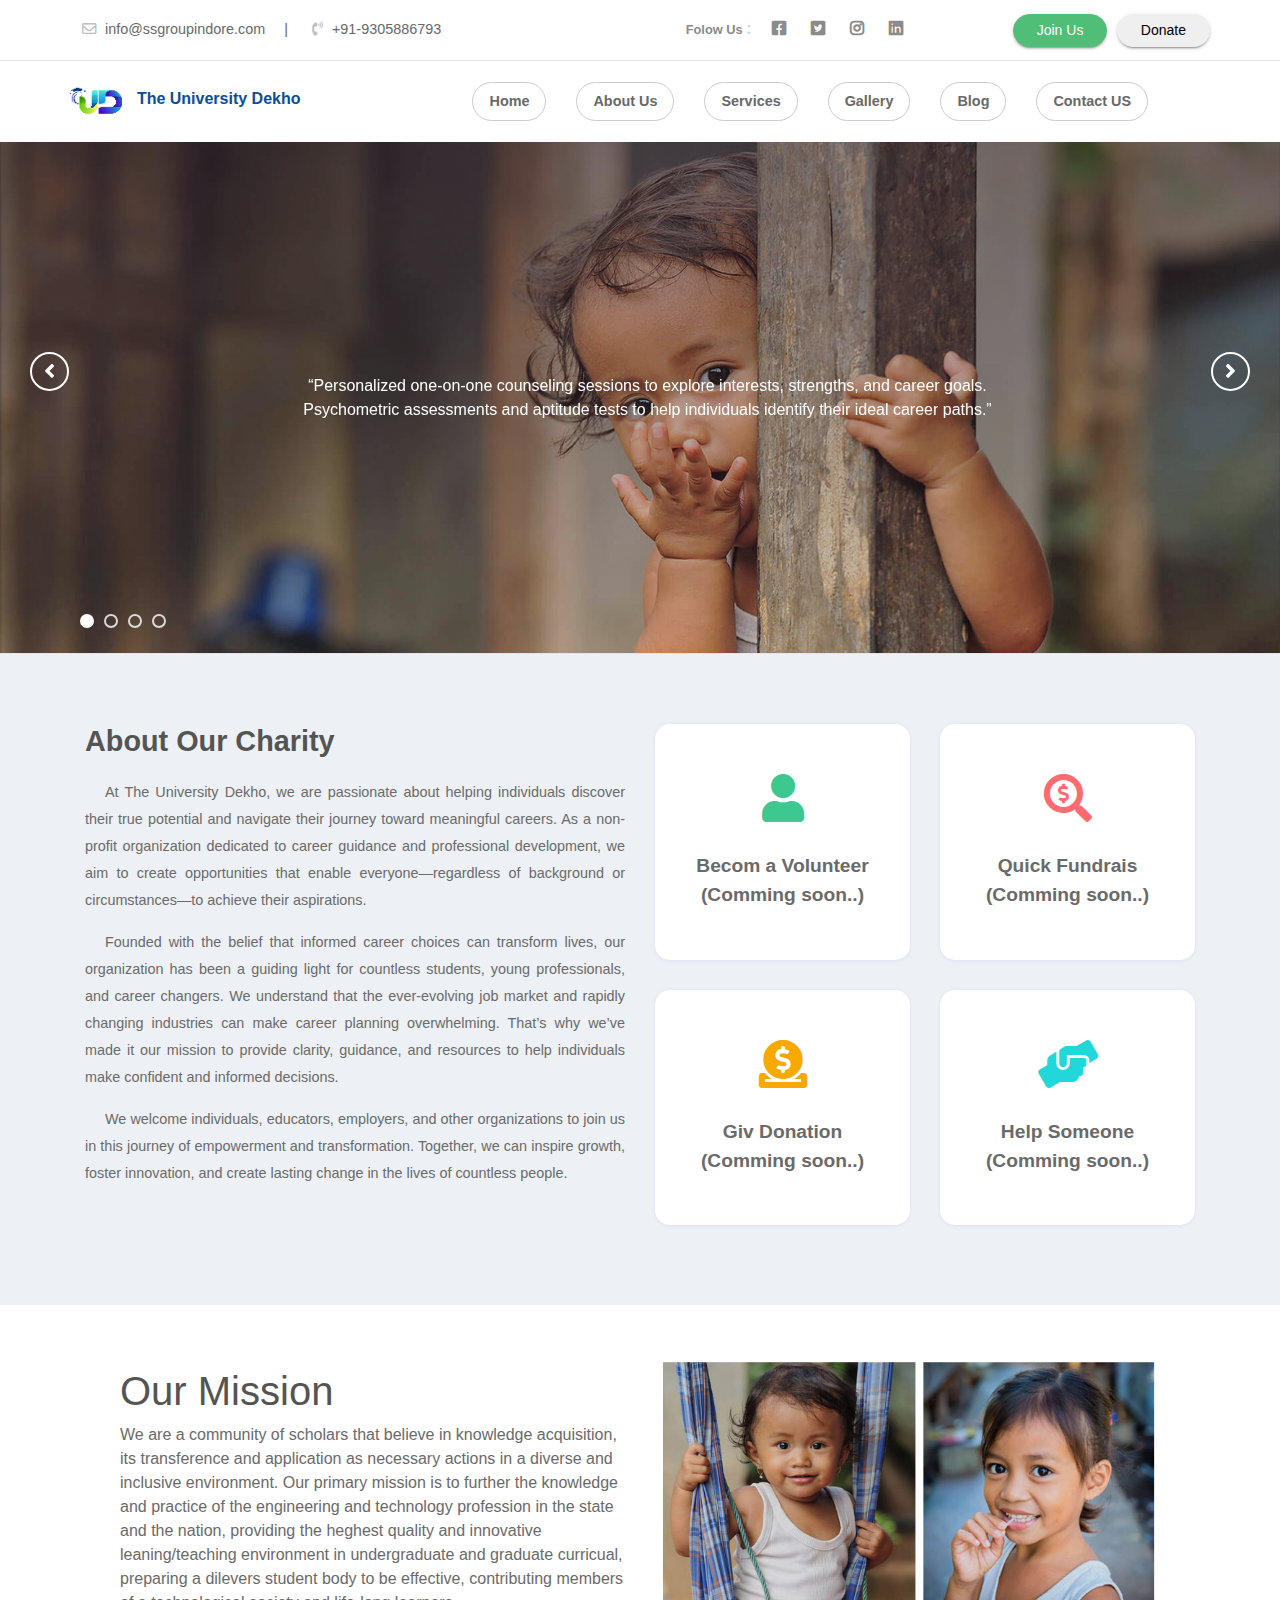
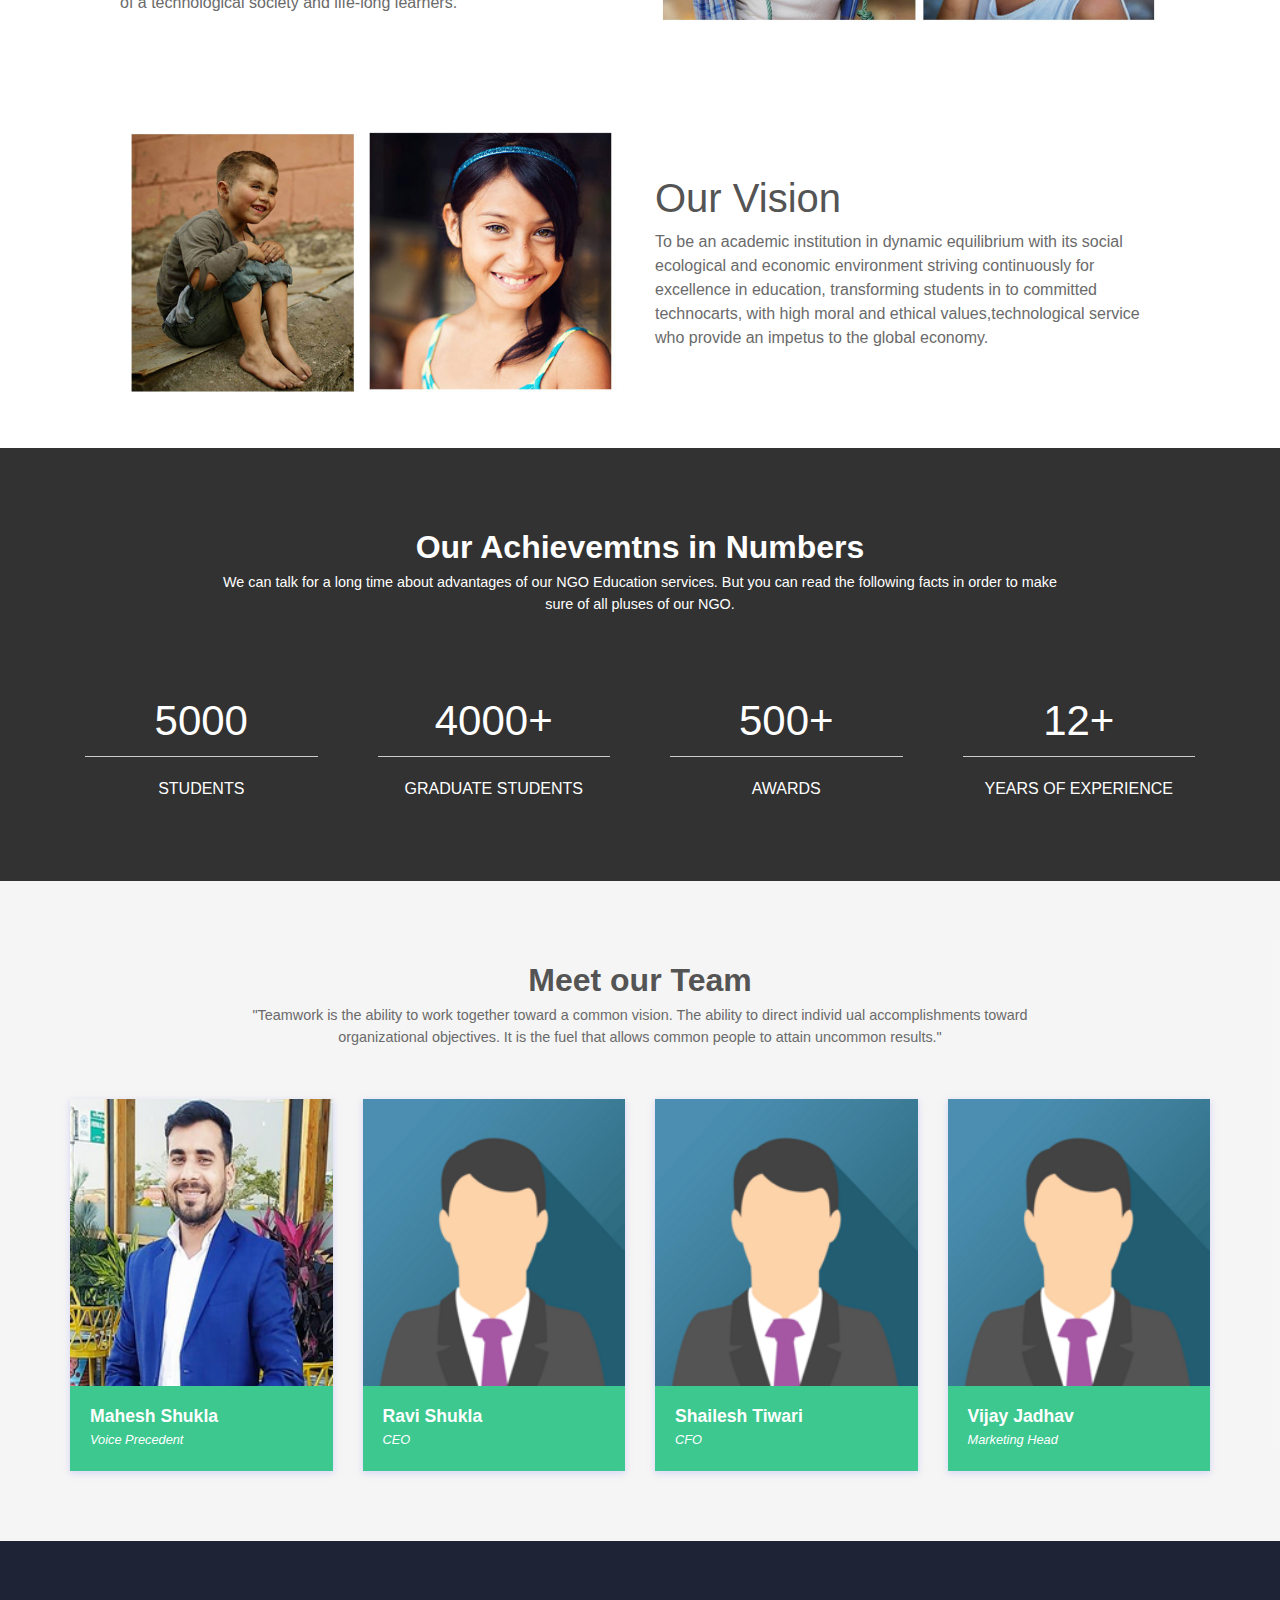
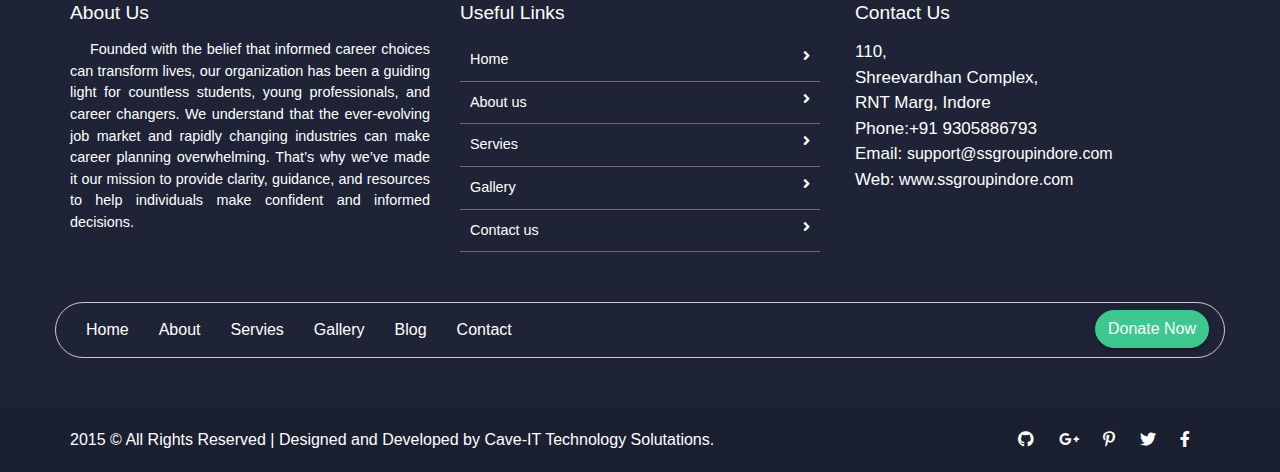
<file: index.html>
<!doctype html>
<html lang="en">

<head>
    <meta charset="utf-8">
    <meta name="viewport" content="width=device-width, initial-scale=1, shrink-to-fit=no">
    <title>Free NGO Resonsive Website Tempalte | Smarteyeapps.com</title>
    <link rel="shortcut icon" href="assets/images/TUD1.png" type="image/x-icon">
   <link href="https://fonts.googleapis.com/css2?family=Ubuntu:wght@400;500&display=swap" rel="stylesheet">
    <link rel="shortcut icon" href="assets/images/TUD1.png">
    <link rel="stylesheet" href="assets/css/bootstrap.min.css">
    <link rel="stylesheet" href="assets/css/all.min.css">
    <link rel="stylesheet" href="assets/css/animate.css">
    <link rel="stylesheet" href="assets/plugins/slider/css/owl.carousel.min.css">
    <link rel="stylesheet" href="assets/plugins/slider/css/owl.theme.default.css">
    <link rel="stylesheet" type="text/css" href="assets/css/style.css" />
</head>

<body>

<header class="continer-fluid ">
    <div  class="header-top">
        <div class="container">
            <div class="row col-det">
                <div class="col-lg-6 d-none d-lg-block">
                    <ul class="ulleft">
                        <li>
                            <i class="far fa-envelope"></i>
                            info@ssgroupindore.com
                            <span>|</span></li>
                        <li>
                            <i class="fas fa-phone-volume"></i>
                            +91-9305886793</li>
                    </ul>
                </div>
                <div class="col-lg-3 col-md-6 folouws">
                  
                    <ul class="ulright">
                       <li> <small>Folow Us </small>:</li>
                        <li>
                            <i class="fab fa-facebook-square"></i>
                        </li>
                        <li>
                            <i class="fab fa-twitter-square"></i>
                        </li>
                        <li>
                            <i class="fab fa-instagram"></i>
                        </li>
                        <li>
                            <i class="fab fa-linkedin"></i>
                        </li>
                    </ul>
                </div>
                <div class="col-lg-3 d-none d-md-block col-md-6 btn-bhed">
                    <button class="btn btn-sm btn-success">Join Us</button>
                    <button class="btn btn-sm btn-default">Donate</button>
                </div>
            </div>
        </div>
    </div>
    <div id="menu-jk" class="header-bottom">
        <div class="container">
            <div class="row nav-row">
                <div class="col-lg-3 col-md-12 logo">
                    <a href="index.html">
                        <img src="assets/images/TUD1.png" alt="">
                        <a data-toggle="collapse" data-target="#menu" href="#menu"><i class="fas d-block d-lg-none  small-menu fa-bars"></i></a>
                    </a>

                </div>
                <div style="padding-top: 20px;color: red;">
                    <a href="index.html">
                    <span style="color: #094e99;font-weight: bold;">The University Dekho</span>
                </a>
                </div>
                <div id="menu" class="col-lg-9 col-md-12 d-none d-lg-block nav-col">

                            <ul class="navbad">
                                <li class="nav-item active">
                                    <a class="nav-link" href="index.html">Home
                                    </a>
                                </li>
                                <li class="nav-item">
                                    <a class="nav-link" href="about_us.html">About Us</a>
                                </li>
                                <li class="nav-item">
                                    <a class="nav-link" href="services.html">Services</a>
                                </li>

                                <li class="nav-item">
                                    <a class="nav-link" href="gallery.html">Gallery</a>
                                </li>

                                <li class="nav-item">
                                    <a class="nav-link" href="blog.html">Blog</a>
                                </li>
                                <li class="nav-item">
                                    <a class="nav-link" href="contact_us.html">Contact US</a>
                                </li>




                            </ul>


                </div>
            </div>
        </div>
    </div> 
</header>
  
                 
  <!-- ******************** Slider Starts Here ******************* -->
    <div class="slider">
        <!-- Set up your HTML -->
        <div class="owl-carousel ">
            <div class="slider-img">
                <div class="item">
                    <div class="slider-img"><img src="assets/images/slider/slider-3.jpg" alt=""></div>
                    <div class="container">
                        <div class="row">
                            <div class="col-lg-offset-2 col-lg-8 col-md-offset-2 col-md-8 col-sm-12 col-xs-12">
                                <div class="animated bounceInDown slider-captions">
                                    <!-- <h1 class="slider-title">Start learning for SUCCESSFULL FUTURE</h1> -->
                                    <p class="slider-text hidden-xs">“Personalized one-on-one counseling sessions to explore interests, strengths, and career goals. Psychometric assessments and aptitude tests to help individuals identify their ideal career paths.”</p>
                                    
                                </div>
                            </div>
                        </div>
                    </div>
                </div>
            </div>
            <div class="item">
                <div class="slider-img"><img src="assets/images/slider/slider-4.jpg" alt=""></div>
                <div class="container">
                    <div class="row">
                        <div class="col-lg-offset-2 col-lg-8 col-md-offset-2 col-md-8 col-sm-12 col-xs-12">
                            <!-- <div class="slider-captions ">
                                <h1 class="slider-title">It's time for better help.</h1>
                                <p class="slider-text hidden-xs">Lorem Ipsum is simply dummy text of the printing and typesetting industry. Lorem Ipsum has been the industry's</p>
                                
                            </div> -->
                        </div>
                    </div>
                </div>
            </div>
            <div class="item">
                <div class="slider-img"><img src="assets/images/slider/slider-1.jpg" alt=""></div>
                <div class="container">
                    <div class="row">
                        <div class="col-lg-offset-2 col-lg-8 col-md-offset-2 col-md-8 col-sm-12 col-xs-12">
                            <div class="slider-captions ">
                                <!-- <h1 class="slider-title">It's time for better help.</h1> -->
                                <p class="slider-text hidden-xs">“Skill-building sessions covering critical areas such as resume writing, interview preparation, time management, and leadership skills. Interactive seminars with industry experts to provide insights into various professions and emerging fields.”</p>
                                
                            </div>
                        </div>
                    </div>
                </div>
            </div>
            <div class="item">
                <div class="slider-img"><img src="assets/images/slider/slider-2.jpg" alt=""></div>
                <div class="container">
                    <div class="row">
                        <div class="col-lg-offset-2 col-lg-8 col-md-offset-2 col-md-8 col-sm-12 col-xs-12">
                            <div class="slider-captions ">
                                <!-- <h1 class="slider-title">The more that you read</h1> -->
                                <p class="slider-text hidden-xs">“Connecting participants with experienced professionals who provide guidance, support, and networking opportunities. Dedicated mentoring for women, minorities, and underserved communities to help overcome unique challenges.”</p>
								<p class="slider-text hidden-xs">“Special initiatives for underprivileged youth, rural communities, and marginalized groups to ensure equitable access to career guidance.”</p>
                               
                            </div>
                        </div>
                    </div>
                </div>
            </div>

        </div>
    </div>                 
                  
 <!--  ************************* About Us Starts Here ************************** -->    
       
<div class="about-us container-fluid">
    <div class="container">

        <div class="row natur-row no-margin w-100">
            <div class="text-part col-md-6">
                 <h2>About Our Charity</h2>
                <p>At The University Dekho, we are passionate about helping individuals discover their true potential and navigate their journey toward meaningful careers. As a non-profit organization dedicated to career guidance and professional development, we aim to create opportunities that enable everyone—regardless of background or circumstances—to achieve their aspirations.</p>
                <p>Founded with the belief that informed career choices can transform lives, our organization has been a guiding light for countless students, young professionals, and career changers. We understand that the ever-evolving job market and rapidly changing industries can make career planning overwhelming. That’s why we’ve made it our mission to provide clarity, guidance, and resources to help individuals make confident and informed decisions.</p>

                <p>We welcome individuals, educators, employers, and other organizations to join us in this journey of empowerment and transformation. Together, we can inspire growth, foster innovation, and create lasting change in the lives of countless people.</p>
            </div>
            <div class="image-part col-md-6">
                <div class="about-quick-box row">
                    <div class="col-md-6">
                        <div class="about-qcard">
                           <i class="fas fa-user"></i>
                            <p>Becom a Volunteer</p>
                            <p>(Comming soon..)</p>
                        </div>
                        
                    </div>
                     <div class="col-md-6">
                        <div class="about-qcard ">
                           <i class="fas fa-search-dollar red"></i>
                            <p>Quick Fundrais</p>
                            <p>(Comming soon..)</p>
                        </div>
                    </div>
                     <div class="col-md-6">
                        <div class="about-qcard ">
                           <i class="fas fa-donate yell"></i>
                            <p>Giv Donation</p>
                            <p>(Comming soon..)</p>
                        </div>
                    </div>
                     <div class="col-md-6">
                        <div class="about-qcard ">
                           <i class="fas fa-hands-helping blu"></i>
                            <p>Help Someone</p>
                            <p>(Comming soon..)</p>
                        </div>
                    </div>
                </div>
            </div>
        </div>
    </div>
</div>     
   
   
    
 <!-- ################# Mission Vision Start Here #######################--->
  
  <section class="container-fluid mission-vision">
      <div class="container">
          <div class="row mission">
              <div class="col-md-6 mv-det">
                  <h1>Our Mission</h1>
                  <p>We are a community of scholars that believe in knowledge acquisition, its transference and application as necessary actions in a diverse and inclusive
                    environment. Our primary mission is to further the knowledge and practice of the engineering and technology profession in 
                    the state and the nation, providing the heghest quality and innovative leaning/teaching environment in undergraduate 
                    and graduate curricual, preparing a dilevers student body to be effective, contributing members of a technological society and life-long learners.
                    </p>
              </div>
              <div class="col-md-6 mv-img">
                  <img src="assets/images/misin.jpg" alt="">
              </div>
          </div>
          <div class="row vision">
              <div class="col-md-6 mv-img">
                   <img src="assets/images/vision.jpg" alt="">
              </div>
              <div class="col-md-6 mv-det">
                   <h1>Our Vision</h1>
                   <p>To be an academic institution in dynamic equilibrium with its social ecological and
                    economic environment striving continuously for excellence in education, transforming
                    students in to committed technocarts, with high moral and ethical values,technological service who provide an impetus to 
                    the global economy.
                </p>
              </div>
          </div>
      </div>
  </section>   
   

    
     <!-- ################# Events Start Here#######################--->
    <!-- <section class="events">
        <div class="container">
            <div class="session-title row">
                <h2>Popular Causes</h2>
                <p>We are a non-profital & Charity raising money for child education</p> 
            </div>
            <div class="event-ro row">
                <div class="col-md-4 col-sm-6">
                    <div class="event-box">
                        <img src="assets/images/events/image_08.jpg" alt="">
                        <h4>Child Education in Africa</h4>
                        
                        <p class="raises"><span>Raised : $34,425</span> / $500,000 </p>
                        <p class="desic">Lorem Ipsum is simply dummy text of the printing and typesetting industry.  Lorem Ipsum has been the industry's </p>
                        <button class="btn btn-success btn-sm">Donate Now</button>
                    </div>
                </div>
                <div class="col-md-4 col-sm-6">
                    <div class="event-box">
                        <img src="assets/images/events/image_06.jpg" alt="">
                        <h4>Child Education in Africa</h4>
                        <p class="raises"><span>Raised : $34,425</span> / $500,000 </p>
                        <p class="desic">Lorem Ipsum is simply dummy text of the printing and typesetting industry.  Lorem Ipsum has been the industry's </p>
                        <button class="btn btn-success btn-sm">Donate Now</button>
                    </div>
                </div>
                <div class="col-md-4 col-sm-6">
                    <div class="event-box">
                        <img src="assets/images/events/image_04.jpg" alt="">
                        <h4>Child Education in Africa</h4>
                        <p class="raises"><span>Raised : $34,425</span> / $500,000 </p>
                        <p class="desic">Lorem Ipsum is simply dummy text of the printing and typesetting industry.  Lorem Ipsum has been the industry's </p>
                        <button class="btn btn-success btn-sm">Donate Now</button>
                    </div>
                </div>
            </div>
        </div>
    </section>    -->
    

   
   
    <!-- ################# Charity Number Starts Here#######################--->


    <div class="doctor-message">
        <div class="inner-lay">
            <div class="container">
               <div class="row session-title">
                   <h2>Our Achievemtns in Numbers</h2>
                   <p>We can talk for a long time about advantages of our NGO Education services.
But you can read the following facts in order to make sure of all pluses of our NGO.</p>
               </div>
                <div class="row">
                    <div class="col-sm-3 numb">
                        <h3>5000</h3>
                        <span>STUDENTS</span>
                    </div>
                    <div class="col-sm-3 numb">
                        <h3>4000+</h3>
                        <span>GRADUATE STUDENTS</span>
                    </div>
                    <div class="col-sm-3 numb">
                        <h3>500+</h3>
                        <span>AWARDS</span>
                    </div>
                    <div class="col-sm-3 numb">
                        <h3>12+</h3>
                        <span>YEARS OF EXPERIENCE</span>
                    </div>
                </div>
            </div>

        </div>

    </div> 
         
    <!--################### Our Team Starts Here #######################--->
          <section class="our-team team-11">
            <div class="container">
                <div class="session-title row">
                      <h2>Meet our Team</h2>
                      <p>"Teamwork is the ability to work together toward a common vision. The ability to direct individ
                        ual accomplishments toward organizational objectives. It is the fuel that allows common people to attain uncommon results."
                    </p>
                </div>
                <div class="row team-row">
                    <div class="col-md-3 col-sm-6">
                        <div class="single-usr">
                            <img src="assets/images/team/team-memb1.png" alt="">
                            <div class="det-o">
                                <h4>Mahesh Shukla</h4>
                                <i>Voice Precedent </i>
                            </div>
                        </div>
                    </div>
                    <div class="col-md-3 col-sm-6">
                        <div class="single-usr">
                            <img src="assets/images/team/team-memb2.png" alt="">
                            <div class="det-o">
                                <h4>Ravi Shukla</h4>
                                <i>CEO</i>
                            </div>
                        </div>
                    </div>
                    <div class="col-md-3 col-sm-6">
                        <div class="single-usr">
                            <img src="assets/images/team/team-memb2.png" alt="">
                            <div class="det-o">
                                <h4>Shailesh Tiwari</h4>
                                <i>CFO</i>
                            </div>
                        </div>
                    </div>
                    <div class="col-md-3 col-sm-6">
                        <div class="single-usr">
                            <img src="assets/images/team/team-memb2.png" alt="">
                            <div class="det-o">
                                <h4>Vijay Jadhav</h4>
                                <i>Marketing Head</i>
                            </div>
                        </div>
                    </div>


                </div>
            </div>
        </section>      
         
          
    
    <!-- ################# Our Blog Starts Here#######################--->

    <!-- <section class="our-blog">
         	<div class="container">
         		<div class="row session-title">
        			<h2> Our Blog </h2>
        			<p>Take a look at what people say about US </p>
        		</div>
        		<div class="blog-row row">
        			<div class="col-md-4 col-sm-6">
        				<div class="single-blog">
        					<figure>
        						<img src="assets/images/events/image_01.jpg" alt="">
        					</figure>
        					<div class="blog-detail">
        						<small>By Admin | August 10 2018</small>
								<h4>Methods of Recuirtments</h4>
								<p> Lorem ipsum dolor sit amet, consectetur adipiscing elit. Nullam justo neque, aliquet sit amet elementum vel, vehicula eget eros. Vivamus arcu metus, mattis sed sagittis at, sagittis quis neque. Praesent.</p>
								<div class="link">
									<a href="">Read more </a><i class="fas fa-long-arrow-alt-right"></i>
								</div>
        					</div>
        					
        					
        				</div>
        			</div>
        			<div class="col-md-4 col-sm-6">
        				<div class="single-blog">
        					<figure>
        						<img src="assets/images/events/image_02.jpg" alt="">
        					</figure>
        					<div class="blog-detail">
        						<small>By Admin | August 10 2018</small>
								<h4>Methods of Recuirtments</h4>
								<p> Lorem ipsum dolor sit amet, consectetur adipiscing elit. Nullam justo neque, aliquet sit amet elementum vel, vehicula eget eros. Vivamus arcu metus, mattis sed sagittis at, sagittis quis neque. Praesent.</p>
								<div class="link">
									<a href="">Read more </a><i class="fas fa-long-arrow-alt-right"></i>
								</div>
        					</div>
        					
        					
        				</div>
        			</div>
        			<div class="col-md-4 col-sm-6">
        				<div class="single-blog">
        					<figure>
        						<img src="assets/images/events/image_03.jpg" alt="">
        					</figure>
        					<div class="blog-detail">
        						<small>By Admin | August 10 2018</small>
								<h4>Methods of Recuirtments</h4>
								<p> Lorem ipsum dolor sit amet, consectetur adipiscing elit. Nullam justo neque, aliquet sit amet elementum vel, vehicula eget eros. Vivamus arcu metus, mattis sed sagittis at, sagittis quis neque. Praesent.</p>
								<div class="link">
									<a href="">Read more </a><i class="fas fa-long-arrow-alt-right"></i>
								</div>
        					</div>
        					
        					
        				</div>
        			</div>
        		</div>
         	</div>
         </section> -->
          
      <footer class="footer">
        <div class="container">
            <div class="row">
                <div class="col-md-4 col-sm-12">
                    <h2>About Us</h2>
                    <p>
                        Founded with the belief that informed career choices can transform lives, our organization has been a guiding light for countless students, young professionals, and career changers. We understand that the ever-evolving job market and rapidly changing industries can make career planning overwhelming. That’s why we’ve made it our mission to provide clarity, guidance, and resources to help individuals make confident and informed decisions.
                    </p>
                    
                </div>
                <div class="col-md-4 col-sm-12">
                    <h2>Useful Links</h2>
                    <ul class="list-unstyled link-list">
                        <li><a ui-sref="portfolio" href="index.html">Home</a><i class="fa fa-angle-right"></i></li>
                        <li><a ui-sref="about" href="about_us.html">About us</a><i class="fa fa-angle-right"></i></li>                        
                        <li><a ui-sref="products" href="services.html">Servies</a><i class="fa fa-angle-right"></i></li>
                        <li><a ui-sref="gallery" href="gallery.html">Gallery</a><i class="fa fa-angle-right"></i></li>
                        <li><a ui-sref="contact" href="contact_us.html">Contact us</a><i class="fa fa-angle-right"></i></li>
                    </ul>
                </div>
                <div class="col-md-4 col-sm-12 map-img">
                    <h2>Contact Us</h2>
                    <address class="md-margin-bottom-40">
                        110, <br>
                        Shreevardhan Complex,<br>
                        RNT Marg, Indore<br>
                        Phone:+91 9305886793<br>                        
                        Email: <a href="mailto:support@ssgroupindore.com" class="">support@ssgroupindore.com</a><br>
                        Web: <a href="www.ssgroupindore.com" class="">www.ssgroupindore.com</a>
                    </address>

                </div>
            </div>
            
            
            <div class="nav-box row clearfix">
                <div class="inner col-md-9 clearfix">
                    <ul class="footer-nav clearfix">
                        <li><a href="index.html">Home</a></li>
                        <li><a href="about_us.html">About</a></li>
                        <li><a href="services.html">Servies</a></li>
                        <li><a href="gallery.html">Gallery</a></li>                        
                        <li><a href="blog.html">Blog</a></li>
                        <li><a href="contact_us.html">Contact</a></li>
                    </ul>

                  
                </div>
                  <div class="donate-link col-md-3"><a href="donate.html" class="btn btn-primary "><span class="btn-title">Donate Now</span></a></div>
            </div>
            
        </div>
        

    </footer>
    <div class="copy">
            <div class="container">
                <a href="https://www.smarteyeapps.com/">2015 &copy; All Rights Reserved | Designed and Developed by Cave-IT Technology Solutations.</a>
                
                <span>
                <a><i class="fab fa-github"></i></a>
                <a><i class="fab fa-google-plus-g"></i></a>
                <a><i class="fab fa-pinterest-p"></i></a>
                <a><i class="fab fa-twitter"></i></a>
                <a><i class="fab fa-facebook-f"></i></a>
        </span>
            </div>

        </div>
          
    
</body>

<script src="assets/js/jquery-3.2.1.min.js"></script>
<script src="assets/js/popper.min.js"></script>
<script src="assets/js/bootstrap.min.js"></script>
<script src="assets/plugins/scroll-fixed/jquery-scrolltofixed-min.js"></script>
<script src="assets/plugins/slider/js/owl.carousel.min.js"></script>
<script src="assets/js/script.js"></script>

</html>
</file>
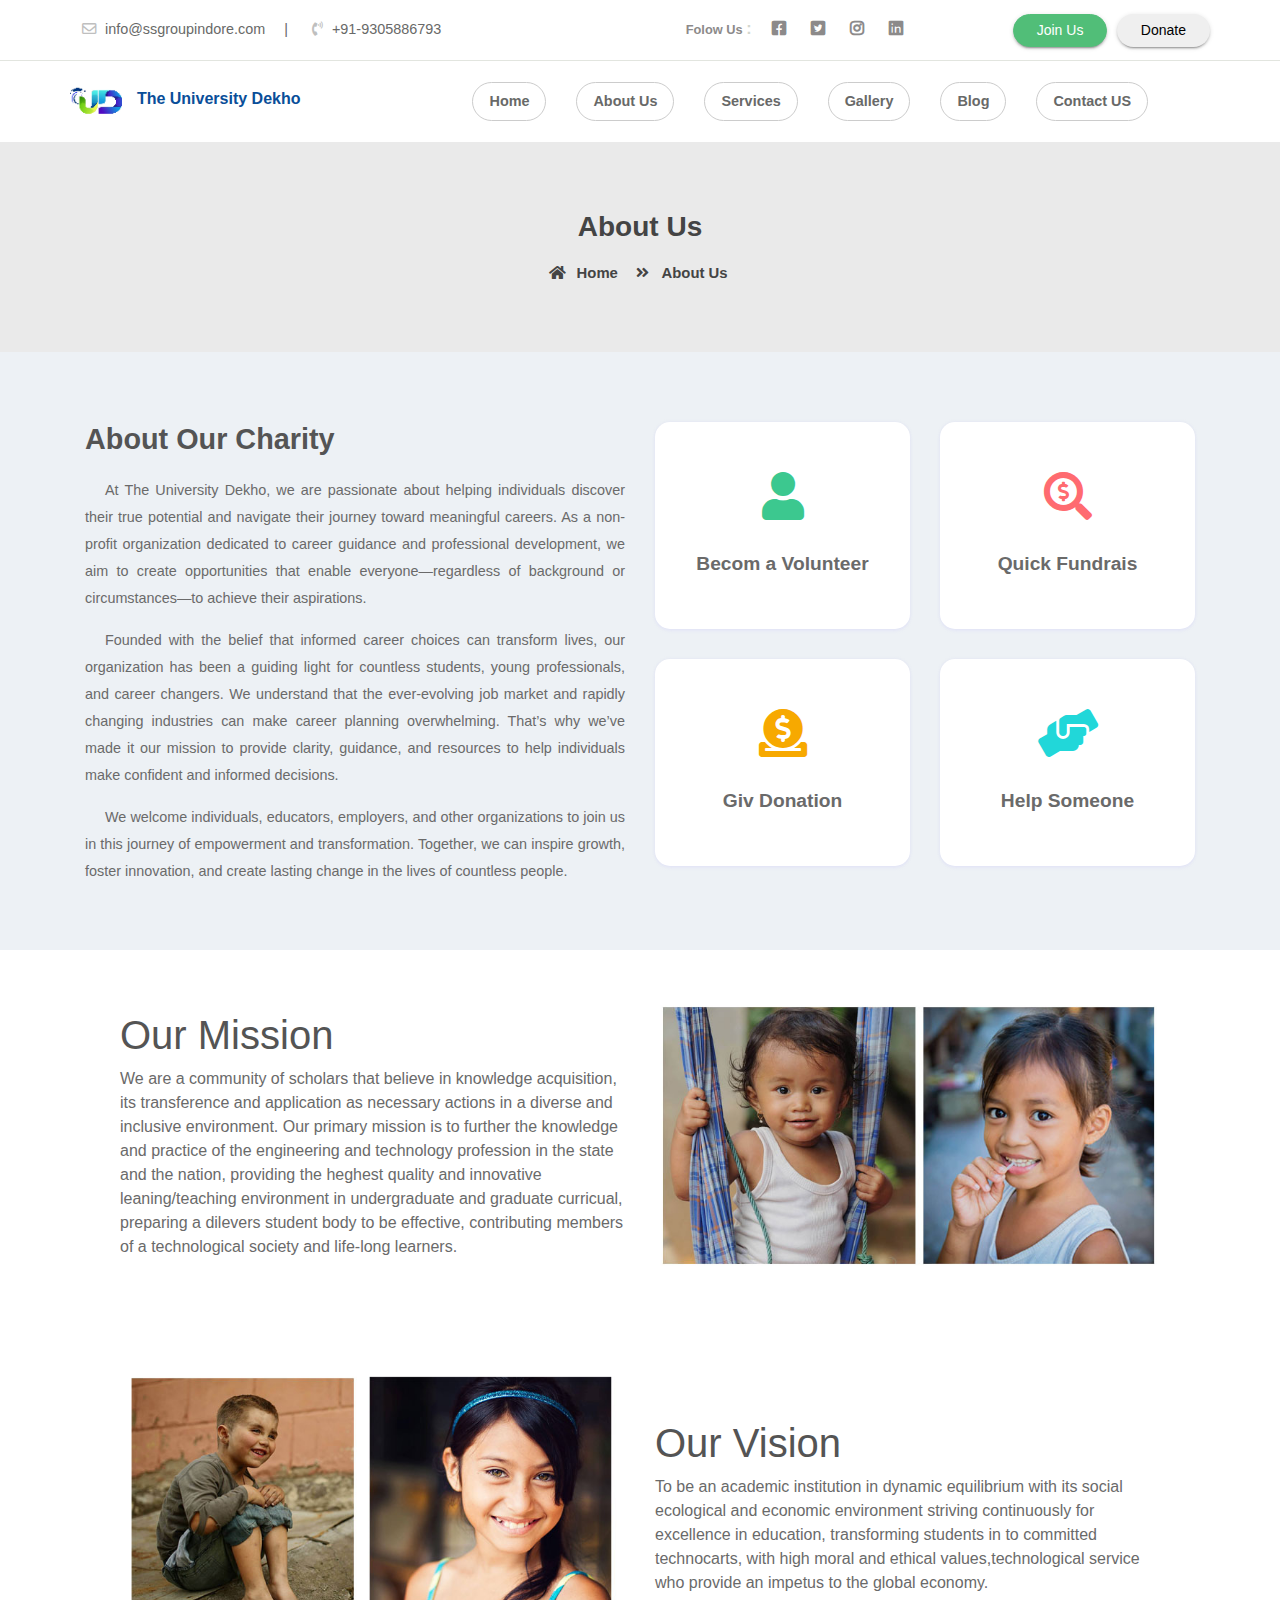
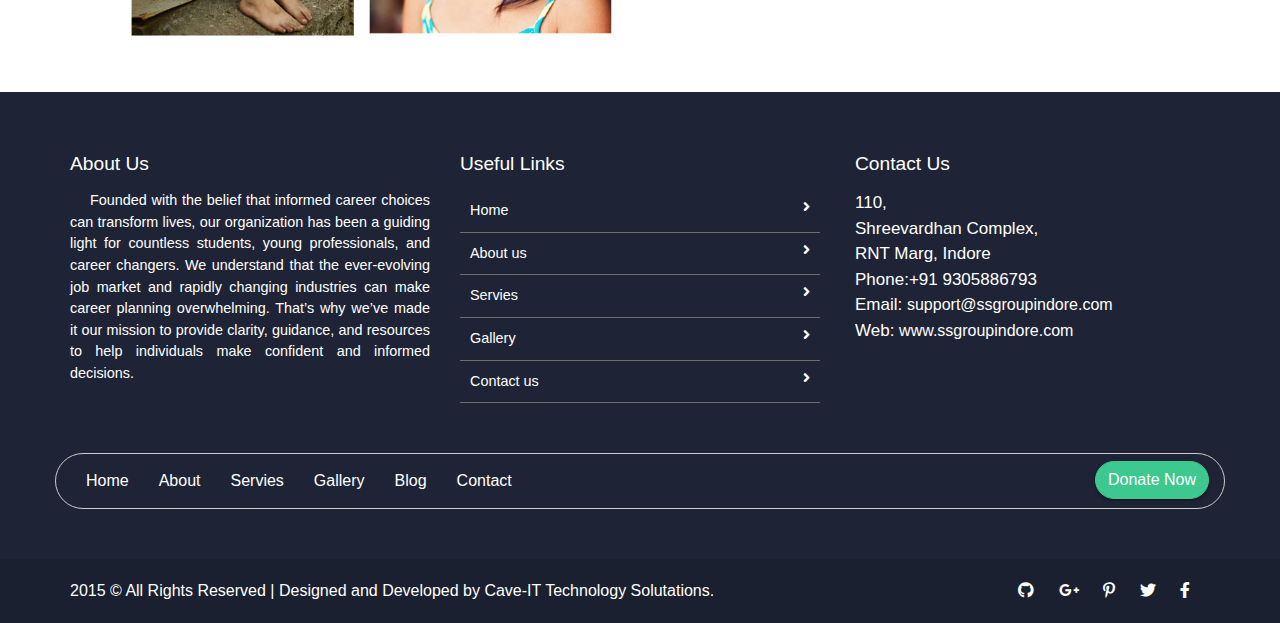
<file: about_us.html>
<!doctype html>
<html lang="en">

<head>
    <meta charset="utf-8">
    <meta name="viewport" content="width=device-width, initial-scale=1, shrink-to-fit=no">
    <title>Free Tour Package Website Tempalte | Smarteyeapps.com</title>
    <link rel="shortcut icon" href="assets/images/TUD1.png" type="image/x-icon">
   <link href="https://fonts.googleapis.com/css2?family=Ubuntu:wght@400;500&display=swap" rel="stylesheet">
    <link rel="shortcut icon" href="assets/images/TUD1.png">
    <link rel="stylesheet" href="assets/css/bootstrap.min.css">
    <link rel="stylesheet" href="assets/css/all.min.css">
    <link rel="stylesheet" href="assets/css/animate.css">
    <link rel="stylesheet" href="assets/plugins/slider/css/owl.carousel.min.css">
    <link rel="stylesheet" href="assets/plugins/slider/css/owl.theme.default.css">
    <link rel="stylesheet" type="text/css" href="assets/css/style.css" />
</head>

<body>

<header class="continer-fluid ">
    <div  class="header-top">
        <div class="container">
            <div class="row col-det">
                <div class="col-lg-6 d-none d-lg-block">
                    <ul class="ulleft">
                        <li>
                            <i class="far fa-envelope"></i>
                            info@ssgroupindore.com
                            <span>|</span></li>
                        <li>
                            <i class="fas fa-phone-volume"></i>
                            +91-9305886793</li>
                    </ul>
                </div>
                <div class="col-lg-3 col-md-6 folouws">
                  
                    <ul class="ulright">
                       <li> <small>Folow Us </small>:</li>
                        <li>
                            <i class="fab fa-facebook-square"></i>
                        </li>
                        <li>
                            <i class="fab fa-twitter-square"></i>
                        </li>
                        <li>
                            <i class="fab fa-instagram"></i>
                        </li>
                        <li>
                            <i class="fab fa-linkedin"></i>
                        </li>
                    </ul>
                </div>
                <div class="col-lg-3 d-none d-md-block col-md-6 btn-bhed">
                    <button class="btn btn-sm btn-success">Join Us</button>
                    <button class="btn btn-sm btn-default">Donate</button>
                </div>
            </div>
        </div>
    </div>
    <div id="menu-jk" class="header-bottom">
        <div class="container">
            <div class="row nav-row">
                <div class="col-lg-3 col-md-12 logo">
                    <a href="index.html">
                        <!-- <img src="assets/images/SSgroupLogo.jpeg" alt=""> -->
						<img src="assets/images/TUD1.png" alt="">
                        <a data-toggle="collapse" data-target="#menu" href="#menu"><i class="fas d-block d-lg-none  small-menu fa-bars"></i></a>
                    </a>

                </div>
                <div style="padding-top: 20px;color: red;">
                    <a href="index.html">
                    <span style="color: #094e99;font-weight: bold;">The University Dekho</span>
                </a>
                </div>
                <div id="menu" class="col-lg-9 col-md-12 d-none d-lg-block nav-col">

                            <ul class="navbad">
                                <li class="nav-item active">
                                    <a class="nav-link" href="index.html">Home
                                    </a>
                                </li>
                                <li class="nav-item">
                                    <a class="nav-link" href="about_us.html">About Us</a>
                                </li>
                                <li class="nav-item">
                                    <a class="nav-link" href="services.html">Services</a>
                                </li>

                                <li class="nav-item">
                                    <a class="nav-link" href="gallery.html">Gallery</a>
                                </li>

                                <li class="nav-item">
                                    <a class="nav-link" href="blog.html">Blog</a>
                                </li>
                                <li class="nav-item">
                                    <a class="nav-link" href="contact_us.html">Contact US</a>
                                </li>

                            </ul>

                </div>
            </div>
        </div>
    </div> 
</header>
 
  <!--  ************************* Page Title Starts Here ************************** -->
        
    <div class="page-nav no-margin row">
        <div class="container">
            <div class="row">
                <h2>About Us</h2>
                <ul>
                    <li> <a href="#"><i class="fas fa-home"></i> Home</a></li>
                    <li><i class="fas fa-angle-double-right"></i> About Us</li>
                </ul>
            </div>
        </div>
    </div>
    
    
     <!--  ************************* About Us Starts Here ************************** -->    
       
<div class="about-us container-fluid">
    <div class="container">

        <div class="row natur-row no-margin w-100">
            <div class="text-part col-md-6">
                <h2>About Our Charity</h2>
                <p>At The University Dekho, we are passionate about helping individuals discover their true potential and navigate their journey toward meaningful careers. As a non-profit organization dedicated to career guidance and professional development, we aim to create opportunities that enable everyone—regardless of background or circumstances—to achieve their aspirations.</p>
                <p>Founded with the belief that informed career choices can transform lives, our organization has been a guiding light for countless students, young professionals, and career changers. We understand that the ever-evolving job market and rapidly changing industries can make career planning overwhelming. That’s why we’ve made it our mission to provide clarity, guidance, and resources to help individuals make confident and informed decisions.</p>

                <p>We welcome individuals, educators, employers, and other organizations to join us in this journey of empowerment and transformation. Together, we can inspire growth, foster innovation, and create lasting change in the lives of countless people.</p>
            </div>
            <div class="image-part col-md-6">
                <div class="about-quick-box row">
                    <div class="col-md-6">
                        <div class="about-qcard">
                           <i class="fas fa-user"></i>
                            <p>Becom a Volunteer</p>
                        </div>
                    </div>
                     <div class="col-md-6">
                        <div class="about-qcard ">
                           <i class="fas fa-search-dollar red"></i>
                            <p>Quick Fundrais</p>
                        </div>
                    </div>
                     <div class="col-md-6">
                        <div class="about-qcard ">
                           <i class="fas fa-donate yell"></i>
                            <p>Giv Donation</p>
                        </div>
                    </div>
                     <div class="col-md-6">
                        <div class="about-qcard ">
                           <i class="fas fa-hands-helping blu"></i>
                            <p>Help Someone</p>
                        </div>
                    </div>
                </div>
            </div>
        </div>
    </div>
</div>     
   
   
    
 <!-- ################# Mission Vision Start Here #######################--->
  
  <section class="container-fluid mission-vision">
      <div class="container">
          <div class="row mission">
              <div class="col-md-6 mv-det">
                  <h1>Our Mission</h1>
                  <p>We are a community of scholars that believe in knowledge acquisition, its transference and application as necessary actions in 
                    a diverse and inclusive environment. Our primary mission is to further the knowledge and practice of the engineering and technology 
                    profession in the state and the nation, providing the heghest quality and innovative leaning/teaching environment in undergraduate and graduate curricual, 
                    preparing a dilevers student body to be effective, contributing members of a technological society and life-long learners.</p>
              </div>
              <div class="col-md-6 mv-img">
                  <img src="assets/images/misin.jpg" alt="">
              </div>
          </div>
          <div class="row vision">
              <div class="col-md-6 mv-img">
                   <img src="assets/images/vision.jpg" alt="">
              </div>
              <div class="col-md-6 mv-det">
                   <h1>Our Vision</h1>
                   <p>To be an academic institution in dynamic equilibrium with its social ecological and economic 
                       environment striving continuously for excellence in education, transforming students in to committed 
                       technocarts, with high moral and ethical values,technological service who provide an impetus to the 
                       global economy.
                    </p>
              </div>
          </div>
      </div>
  </section>   
   
  
                 
  <!--  ************************* Footer Starts Here ************************** -->
          
      <footer class="footer">
        <div class="container">
            <div class="row">
                <div class="col-md-4 col-sm-12">
                    <h2>About Us</h2>
                    <p>
                        Founded with the belief that informed career choices can transform lives, our organization has been a guiding light for countless students, young professionals, and career changers. We understand that the ever-evolving job market and rapidly changing industries can make career planning overwhelming. That’s why we’ve made it our mission to provide clarity, guidance, and resources to help individuals make confident and informed decisions.
                    </p>
                    
                </div>
                <div class="col-md-4 col-sm-12">
                    <h2>Useful Links</h2>
                    <ul class="list-unstyled link-list">
                        <li><a ui-sref="portfolio" href="index.html">Home</a><i class="fa fa-angle-right"></i></li>
                        <li><a ui-sref="about" href="about_us.html">About us</a><i class="fa fa-angle-right"></i></li>                        
                        <li><a ui-sref="products" href="services.html">Servies</a><i class="fa fa-angle-right"></i></li>
                        <li><a ui-sref="gallery" href="gallery.html">Gallery</a><i class="fa fa-angle-right"></i></li>
                        <li><a ui-sref="contact" href="contact_us.html">Contact us</a><i class="fa fa-angle-right"></i></li>
                    </ul>
                </div>
                <div class="col-md-4 col-sm-12 map-img">
                    <h2>Contact Us</h2>
                    <address class="md-margin-bottom-40">
                        110, <br>
                        Shreevardhan Complex,<br>
                        RNT Marg, Indore<br>
                        Phone:+91 9305886793<br>                        
                        Email: <a href="mailto:support@ssgroupindore.com" class="">support@ssgroupindore.com</a><br>
                        Web: <a href="www.ssgroupindore.com" class="">www.ssgroupindore.com</a>
                    </address>

                </div>
            </div>
            
            
            <div class="nav-box row clearfix">
                <div class="inner col-md-9 clearfix">
                    <ul class="footer-nav clearfix">
                        <li><a href="index.html">Home</a></li>
                        <li><a href="about_us.html">About</a></li>
                        <li><a href="services.html">Servies</a></li>
                        <li><a href="gallery.html">Gallery</a></li>                        
                        <li><a href="blog.html">Blog</a></li>
                        <li><a href="contact_us.html">Contact</a></li>
                    </ul>

                  
                </div>
                  <div class="donate-link col-md-3"><a href="donate.html" class="btn btn-primary "><span class="btn-title">Donate Now</span></a></div>
            </div>
            
        </div>
        

    </footer>
    <div class="copy">
            <div class="container">
                <a href="https://www.smarteyeapps.com/">2015 &copy; All Rights Reserved | Designed and Developed by Cave-IT Technology Solutations.</a>
                
                <span>
                <a><i class="fab fa-github"></i></a>
                <a><i class="fab fa-google-plus-g"></i></a>
                <a><i class="fab fa-pinterest-p"></i></a>
                <a><i class="fab fa-twitter"></i></a>
                <a><i class="fab fa-facebook-f"></i></a>
        </span>
            </div>

        </div>
          
    
</body>

<script src="assets/js/jquery-3.2.1.min.js"></script>
<script src="assets/js/popper.min.js"></script>
<script src="assets/js/bootstrap.min.js"></script>
<script src="assets/plugins/scroll-fixed/jquery-scrolltofixed-min.js"></script>
<script src="assets/plugins/slider/js/owl.carousel.min.js"></script>
<script src="assets/js/script.js"></script>

</html>
</file>
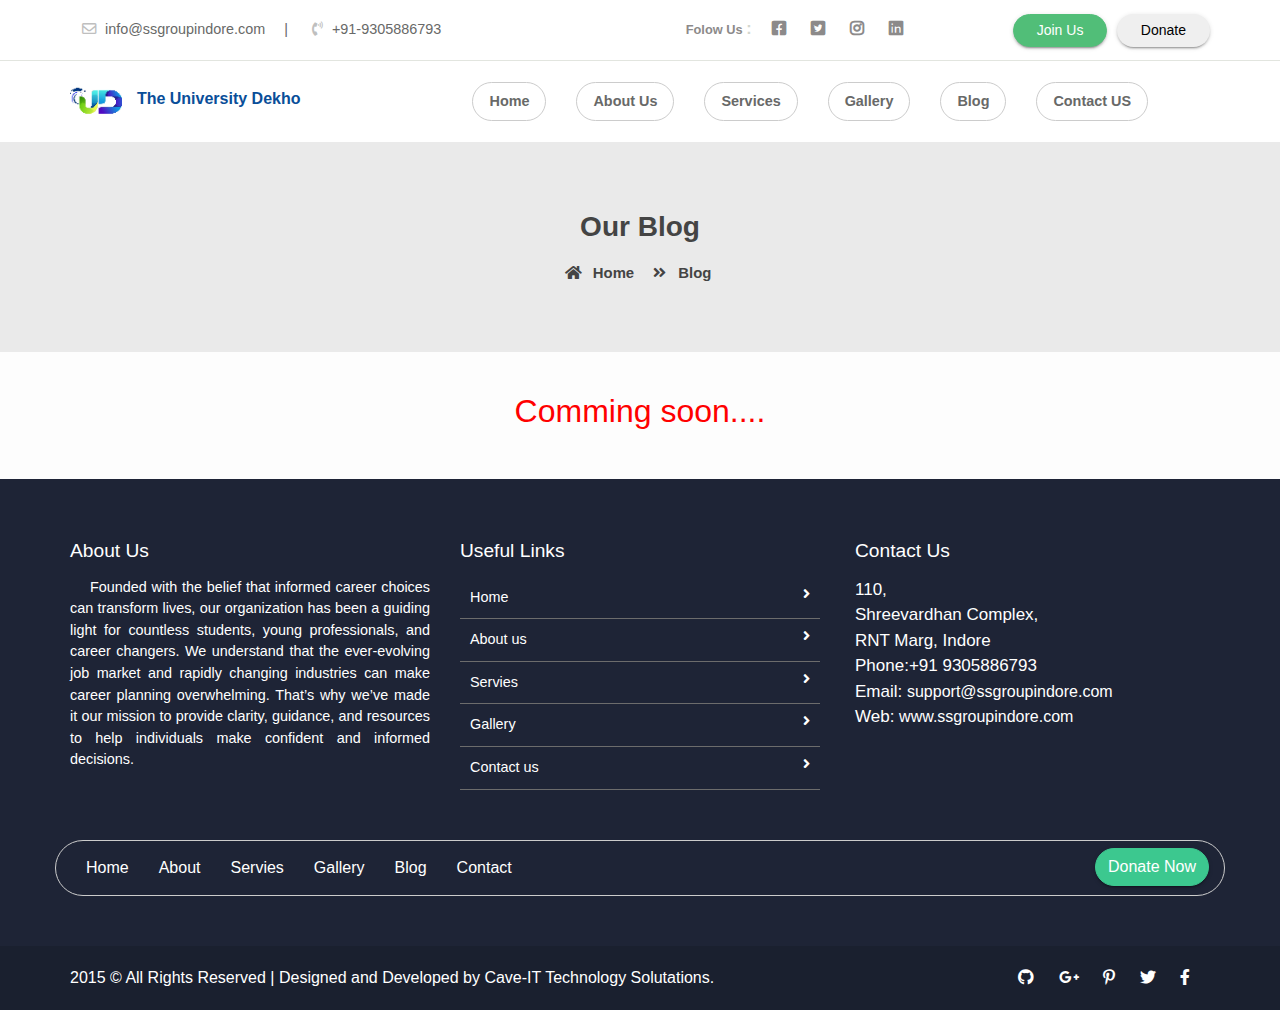
<file: blog.html>
<!doctype html>
<html lang="en">

<head>
    <meta charset="utf-8">
    <meta name="viewport" content="width=device-width, initial-scale=1, shrink-to-fit=no">
    <title>Free Tour Package Website Tempalte | Smarteyeapps.com</title>
    <link rel="shortcut icon" href="assets/images/TUD1.png" type="image/x-icon">
   <link href="https://fonts.googleapis.com/css2?family=Ubuntu:wght@400;500&display=swap" rel="stylesheet">
    <link rel="shortcut icon" href="assets/images/TUD1.png">
    <link rel="stylesheet" href="assets/css/bootstrap.min.css">
    <link rel="stylesheet" href="assets/css/all.min.css">
    <link rel="stylesheet" href="assets/css/animate.css">
    <link rel="stylesheet" href="assets/plugins/slider/css/owl.carousel.min.css">
    <link rel="stylesheet" href="assets/plugins/slider/css/owl.theme.default.css">
    <link rel="stylesheet" type="text/css" href="assets/css/style.css" />
</head>

<body>

<header class="continer-fluid ">
    <div  class="header-top">
        <div class="container">
            <div class="row col-det">
                <div class="col-lg-6 d-none d-lg-block">
                    <ul class="ulleft">
                        <li>
                            <i class="far fa-envelope"></i>
                            info@ssgroupindore.com
                            <span>|</span></li>
                        <li>
                            <i class="fas fa-phone-volume"></i>
                            +91-9305886793</li>
                    </ul>
                </div>
                <div class="col-lg-3 col-md-6 folouws">
                  
                    <ul class="ulright">
                       <li> <small>Folow Us </small>:</li>
                        <li>
                            <i class="fab fa-facebook-square"></i>
                        </li>
                        <li>
                            <i class="fab fa-twitter-square"></i>
                        </li>
                        <li>
                            <i class="fab fa-instagram"></i>
                        </li>
                        <li>
                            <i class="fab fa-linkedin"></i>
                        </li>
                    </ul>
                </div>
                <div class="col-lg-3 d-none d-md-block col-md-6 btn-bhed">
                    <button class="btn btn-sm btn-success">Join Us</button>
                    <button class="btn btn-sm btn-default">Donate</button>
                </div>
            </div>
        </div>
    </div>
    <div id="menu-jk" class="header-bottom">
        <div class="container">
            <div class="row nav-row">
                <div class="col-lg-3 col-md-12 logo">
                    <a href="index.html">
                       <img src="assets/images/TUD1.png" alt="">
                        <a data-toggle="collapse" data-target="#menu" href="#menu"><i class="fas d-block d-lg-none  small-menu fa-bars"></i></a>
                    </a>

                </div>
                <div style="padding-top: 20px;color: red;">
                    <a href="index.html">
                    <span style="color: #094e99;font-weight: bold;">The University Dekho</span>
                </a>
                </div>
                <div id="menu" class="col-lg-9 col-md-12 d-none d-lg-block nav-col">

                            <ul class="navbad">
                                <li class="nav-item active">
                                    <a class="nav-link" href="index.html">Home
                                    </a>
                                </li>
                                <li class="nav-item">
                                    <a class="nav-link" href="about_us.html">About Us</a>
                                </li>
                                <li class="nav-item">
                                    <a class="nav-link" href="services.html">Services</a>
                                </li>

                                <li class="nav-item">
                                    <a class="nav-link" href="gallery.html">Gallery</a>
                                </li>

                                <li class="nav-item">
                                    <a class="nav-link" href="blog.html">Blog</a>
                                </li>
                                <li class="nav-item">
                                    <a class="nav-link" href="contact_us.html">Contact US</a>
                                </li>




                            </ul>


                </div>
            </div>
        </div>
    </div> 
</header>
 
  <!--  ************************* Page Title Starts Here ************************** -->
        
    <div class="page-nav no-margin row">
        <div class="container">
            <div class="row">
                <h2>Our Blog</h2>
                <ul>
                    <li> <a href="#"><i class="fas fa-home"></i> Home</a></li>
                    <li><i class="fas fa-angle-double-right"></i> Blog</li>
                </ul>
            </div>
        </div>
    </div>
    
    
   
<!-- ################# Our Blog Starts Here#######################--->

    <section class="our-blog">
         	<div class="container">
         		<h2 style="color: red;text-align: center;">Comming soon....</h2>
        		<!-- <div class="blog-row row">
        			<div class="col-md-4 col-sm-6">
        				<div class="single-blog">
        					<figure>
        						<img src="assets/images/events/image_01.jpg" alt="">
        					</figure>
        					<div class="blog-detail">
        						<small>By Admin | August 10 2018</small>
								<h4>Methods of Recuirtments</h4>
								<p> Lorem ipsum dolor sit amet, consectetur adipiscing elit. Nullam justo neque, aliquet sit amet elementum vel, vehicula eget eros. Vivamus arcu metus, mattis sed sagittis at, sagittis quis neque. Praesent.</p>
								<div class="link">
									<a href="">Read more </a><i class="fas fa-long-arrow-alt-right"></i>
								</div>
        					</div>
        					
        					
        				</div>
        			</div>
        			<div class="col-md-4 col-sm-6">
        				<div class="single-blog">
        					<figure>
        						<img src="assets/images/events/mba.jpg" alt="">
        					</figure>
        					<div class="blog-detail">
        						<small>By Admin | August 10 2018</small>
								<h4>Methods of Recuirtments</h4>
								<p> Lorem ipsum dolor sit amet, consectetur adipiscing elit. Nullam justo neque, aliquet sit amet elementum vel, vehicula eget eros. Vivamus arcu metus, mattis sed sagittis at, sagittis quis neque. Praesent.</p>
								<div class="link">
									<a href="">Read more </a><i class="fas fa-long-arrow-alt-right"></i>
								</div>
        					</div>
        					
        					
        				</div>
        			</div>
        			<div class="col-md-4 col-sm-6">
        				<div class="single-blog">
        					<figure>
        						<img src="assets/images/events/bba.jpg" alt="">
        					</figure>
        					<div class="blog-detail">
        						<small>By Admin | August 10 2018</small>
								<h4>Methods of Recuirtments</h4>
								<p> Lorem ipsum dolor sit amet, consectetur adipiscing elit. Nullam justo neque, aliquet sit amet elementum vel, vehicula eget eros. Vivamus arcu metus, mattis sed sagittis at, sagittis quis neque. Praesent.</p>
								<div class="link">
									<a href="">Read more </a><i class="fas fa-long-arrow-alt-right"></i>
								</div>
        					</div>
        					
        					
        				</div>
        			</div>
        			<div class="col-md-4 col-sm-6">
        				<div class="single-blog">
        					<figure>
        						<img src="assets/images/events/image_04.jpg" alt="">
        					</figure>
        					<div class="blog-detail">
        						<small>By Admin | August 10 2018</small>
								<h4>Methods of Recuirtments</h4>
								<p> Lorem ipsum dolor sit amet, consectetur adipiscing elit. Nullam justo neque, aliquet sit amet elementum vel, vehicula eget eros. Vivamus arcu metus, mattis sed sagittis at, sagittis quis neque. Praesent.</p>
								<div class="link">
									<a href="">Read more </a><i class="fas fa-long-arrow-alt-right"></i>
								</div>
        					</div>
        					
        					
        				</div>
        			</div>
        			<div class="col-md-4 col-sm-6">
        				<div class="single-blog">
        					<figure>
        						<img src="assets/images/events/image_05.jpg" alt="">
        					</figure>
        					<div class="blog-detail">
        						<small>By Admin | August 10 2018</small>
								<h4>Methods of Recuirtments</h4>
								<p> Lorem ipsum dolor sit amet, consectetur adipiscing elit. Nullam justo neque, aliquet sit amet elementum vel, vehicula eget eros. Vivamus arcu metus, mattis sed sagittis at, sagittis quis neque. Praesent.</p>
								<div class="link">
									<a href="">Read more </a><i class="fas fa-long-arrow-alt-right"></i>
								</div>
        					</div>
        					
        					
        				</div>
        			</div>
                    <div class="col-md-4 col-sm-6">
        				<div class="single-blog">
        					<figure>
        						<img src="assets/images/events/image_06.jpg" alt="">
        					</figure>
        					<div class="blog-detail">
        						<small>By Admin | August 10 2018</small>
								<h4>Methods of Recuirtments</h4>
								<p> Lorem ipsum dolor sit amet, consectetur adipiscing elit. Nullam justo neque, aliquet sit amet elementum vel, vehicula eget eros. Vivamus arcu metus, mattis sed sagittis at, sagittis quis neque. Praesent.</p>
								<div class="link">
									<a href="">Read more </a><i class="fas fa-long-arrow-alt-right"></i>
								</div>
        					</div>
        					
        					
        				</div>
        			</div>
        		</div> -->
         	</div>
         </section>
      
      
       
  
                 
  <!--  ************************* Footer Starts Here ************************** -->
          
      <footer class="footer">
        <div class="container">
            <div class="row">
                <div class="col-md-4 col-sm-12">
                    <h2>About Us</h2>
                    <p>
                       Founded with the belief that informed career choices can transform lives, our organization has been a guiding light for countless students, young professionals, and career changers. We understand that the ever-evolving job market and rapidly changing industries can make career planning overwhelming. That’s why we’ve made it our mission to provide clarity, guidance, and resources to help individuals make confident and informed decisions.
                    </p>
                    
                </div>
                <div class="col-md-4 col-sm-12">
                    <h2>Useful Links</h2>
                    <ul class="list-unstyled link-list">
                        <li><a ui-sref="portfolio" href="index.html">Home</a><i class="fa fa-angle-right"></i></li>
                        <li><a ui-sref="about" href="about_us.html">About us</a><i class="fa fa-angle-right"></i></li>                        
                        <li><a ui-sref="products" href="services.html">Servies</a><i class="fa fa-angle-right"></i></li>
                        <li><a ui-sref="gallery" href="gallery.html">Gallery</a><i class="fa fa-angle-right"></i></li>
                        <li><a ui-sref="contact" href="contact_us.html">Contact us</a><i class="fa fa-angle-right"></i></li>
                    </ul>
                </div>
                <div class="col-md-4 col-sm-12 map-img">
                    <h2>Contact Us</h2>
                    <address class="md-margin-bottom-40">
                        110, <br>
                        Shreevardhan Complex,<br>
                        RNT Marg, Indore<br>
                        Phone:+91 9305886793<br>                        
                        Email: <a href="mailto:support@ssgroupindore.com" class="">support@ssgroupindore.com</a><br>
                        Web: <a href="www.ssgroupindore.com" class="">www.ssgroupindore.com</a>
                    </address>

                </div>
            </div>
            
            
            <div class="nav-box row clearfix">
                <div class="inner col-md-9 clearfix">
                    <ul class="footer-nav clearfix">
                        <li><a href="index.html">Home</a></li>
                        <li><a href="about_us.html">About</a></li>
                        <li><a href="services.html">Servies</a></li>
                        <li><a href="gallery.html">Gallery</a></li>                        
                        <li><a href="blog.html">Blog</a></li>
                        <li><a href="contact_us.html">Contact</a></li>
                    </ul>
                  
                </div>
                  <div class="donate-link col-md-3"><a href="donate.html" class="btn btn-primary "><span class="btn-title">Donate Now</span></a></div>
            </div>
            
        </div>
        

    </footer>
    <div class="copy">
            <div class="container">
                <a href="https://www.smarteyeapps.com/">2015 &copy; All Rights Reserved | Designed and Developed by Cave-IT Technology Solutations.</a>
                
                <span>
                <a><i class="fab fa-github"></i></a>
                <a><i class="fab fa-google-plus-g"></i></a>
                <a><i class="fab fa-pinterest-p"></i></a>
                <a><i class="fab fa-twitter"></i></a>
                <a><i class="fab fa-facebook-f"></i></a>
        </span>
            </div>

        </div>
          
    
</body>

<script src="assets/js/jquery-3.2.1.min.js"></script>
<script src="assets/js/popper.min.js"></script>
<script src="assets/js/bootstrap.min.js"></script>
<script src="assets/plugins/scroll-fixed/jquery-scrolltofixed-min.js"></script>
<script src="assets/plugins/slider/js/owl.carousel.min.js"></script>
<script src="assets/js/script.js"></script>

</html>
</file>
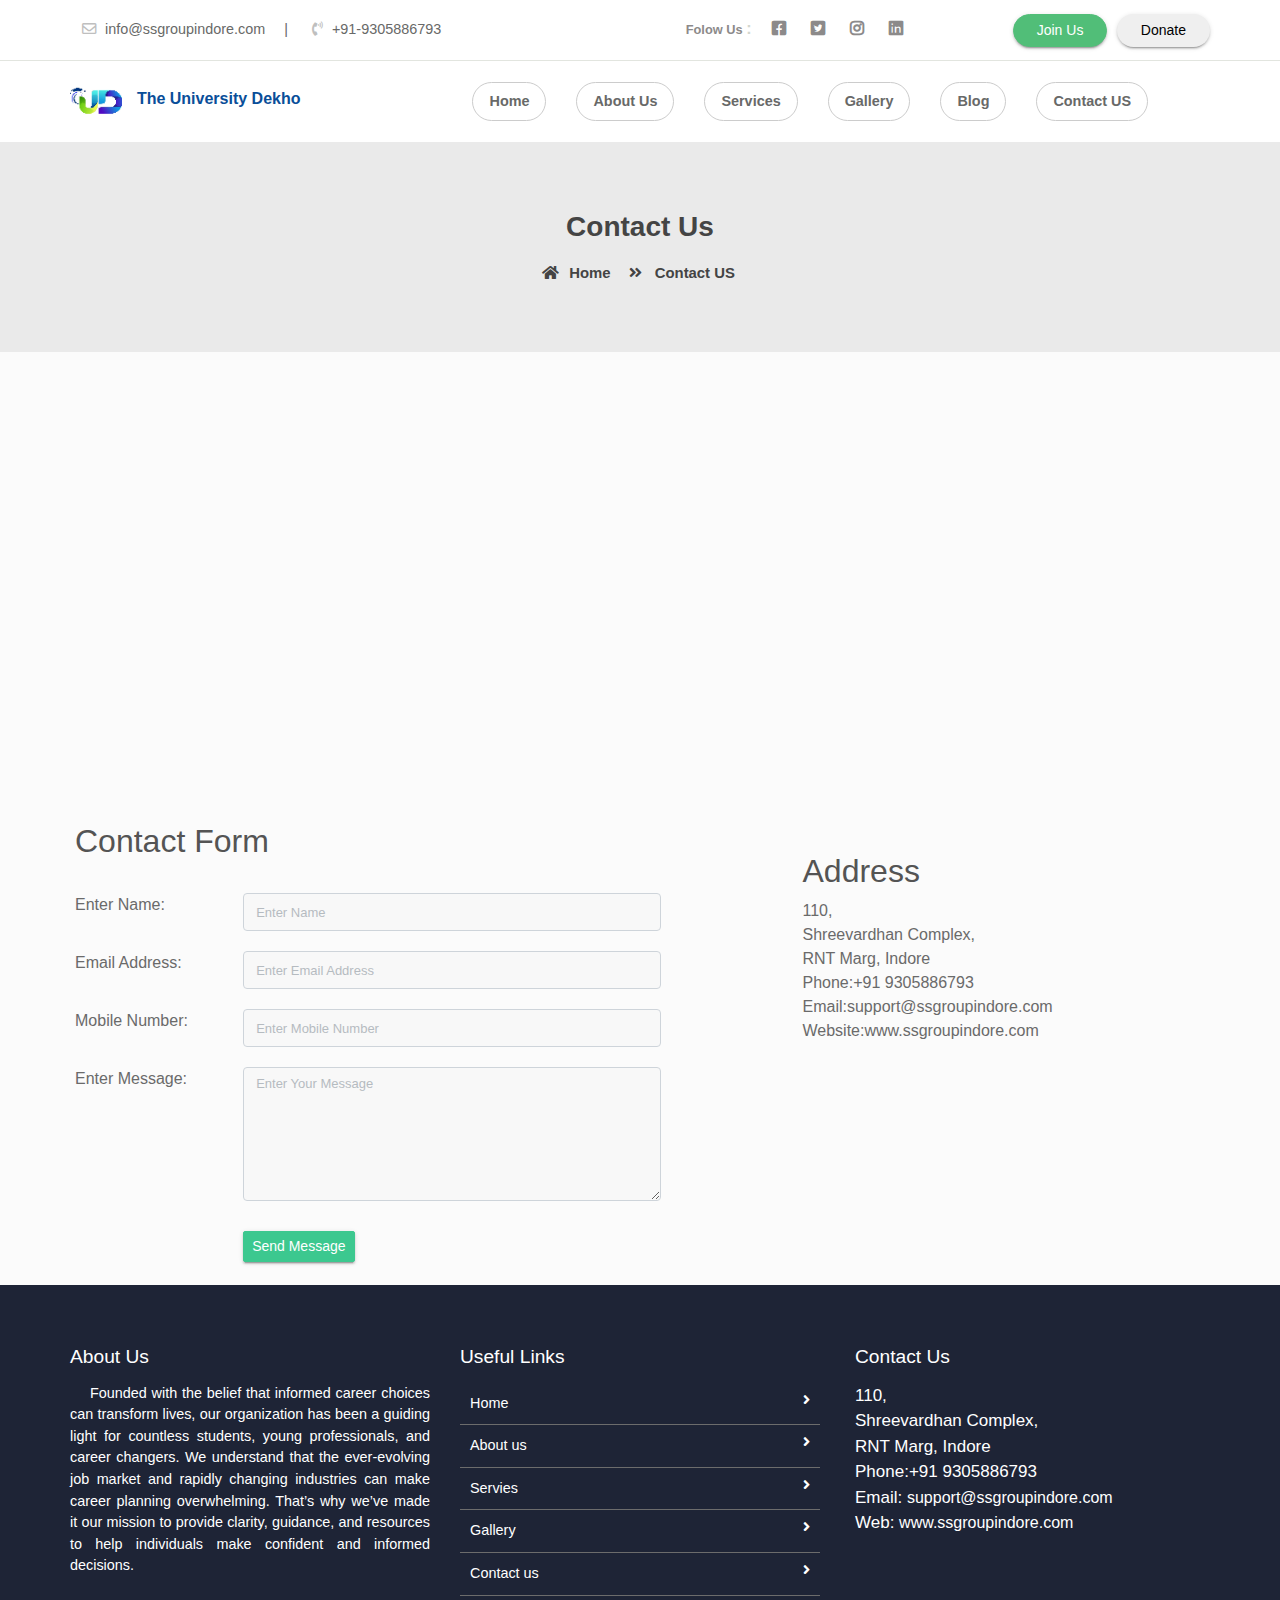
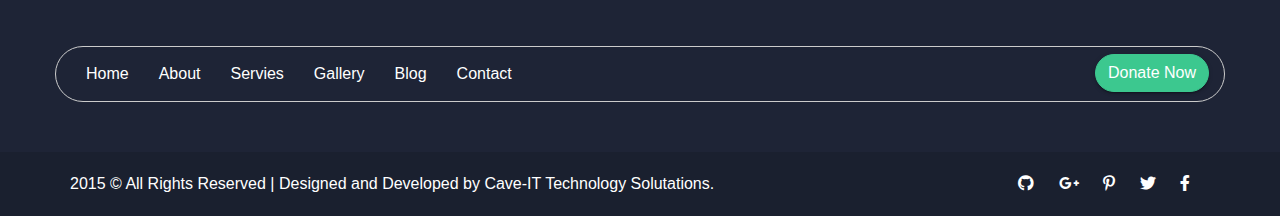
<file: contact_us.html>
<!doctype html>
<html lang="en">

<head>
    <meta charset="utf-8">
    <meta name="viewport" content="width=device-width, initial-scale=1, shrink-to-fit=no">
    <title>Free Tour Package Website Tempalte | Smarteyeapps.com</title>
    <link rel="shortcut icon" href="assets/images/TUD1.png" type="image/x-icon">
   <link href="https://fonts.googleapis.com/css2?family=Ubuntu:wght@400;500&display=swap" rel="stylesheet">
    <link rel="shortcut icon" href="assets/images/TUD1.png">
    <link rel="stylesheet" href="assets/css/bootstrap.min.css">
    <link rel="stylesheet" href="assets/css/all.min.css">
    <link rel="stylesheet" href="assets/css/animate.css">
    <link rel="stylesheet" href="assets/plugins/slider/css/owl.carousel.min.css">
    <link rel="stylesheet" href="assets/plugins/slider/css/owl.theme.default.css">
    <link rel="stylesheet" type="text/css" href="assets/css/style.css" />
</head>

<body>

<header class="continer-fluid ">
    <div  class="header-top">
        <div class="container">
            <div class="row col-det">
                <div class="col-lg-6 d-none d-lg-block">
                    <ul class="ulleft">
                        <li>
                            <i class="far fa-envelope"></i>
                            info@ssgroupindore.com
                            <span>|</span></li>
                        <li>
                            <i class="fas fa-phone-volume"></i>
                            +91-9305886793</li>
                    </ul>
                </div>
                <div class="col-lg-3 col-md-6 folouws">
                  
                    <ul class="ulright">
                       <li> <small>Folow Us </small>:</li>
                        <li>
                            <i class="fab fa-facebook-square"></i>
                        </li>
                        <li>
                            <i class="fab fa-twitter-square"></i>
                        </li>
                        <li>
                            <i class="fab fa-instagram"></i>
                        </li>
                        <li>
                            <i class="fab fa-linkedin"></i>
                        </li>
                    </ul>
                </div>
                <div class="col-lg-3 d-none d-md-block col-md-6 btn-bhed">
                    <button class="btn btn-sm btn-success">Join Us</button>
                    <button class="btn btn-sm btn-default">Donate</button>
                </div>
            </div>
        </div>
    </div>
    <div id="menu-jk" class="header-bottom">
        <div class="container">
            <div class="row nav-row">
                <div class="col-lg-3 col-md-12 logo">
                    <a href="index.html">
                        <img src="assets/images/TUD1.png" alt="">
                        <a data-toggle="collapse" data-target="#menu" href="#menu"><i class="fas d-block d-lg-none  small-menu fa-bars"></i></a>
                    </a>

                </div>
                <div style="padding-top: 20px;color: red;">
                    <a href="index.html">
                    <span style="color: #094e99;font-weight: bold;">The University Dekho</span>
                </a>
                </div>
                <div id="menu" class="col-lg-9 col-md-12 d-none d-lg-block nav-col">

                            <ul class="navbad">
                                <li class="nav-item active">
                                    <a class="nav-link" href="index.html">Home
                                    </a>
                                </li>
                                <li class="nav-item">
                                    <a class="nav-link" href="about_us.html">About Us</a>
                                </li>
                                <li class="nav-item">
                                    <a class="nav-link" href="services.html">Services</a>
                                </li>

                                <li class="nav-item">
                                    <a class="nav-link" href="gallery.html">Gallery</a>
                                </li>

                                <li class="nav-item">
                                    <a class="nav-link" href="blog.html">Blog</a>
                                </li>
                                <li class="nav-item">
                                    <a class="nav-link" href="contact_us.html">Contact US</a>
                                </li>
                            </ul>
                </div>
            </div>
        </div>
    </div> 
</header>
 
  <!--  ************************* Page Title Starts Here ************************** -->
        
    <div class="page-nav no-margin row">
        <div class="container">
            <div class="row">
                <h2>Contact Us</h2>
                <ul>
                    <li> <a href="#"><i class="fas fa-home"></i> Home</a></li>
                    <li><i class="fas fa-angle-double-right"></i> Contact US</li>
                </ul>
            </div>
        </div>
    </div>
    
    
   
  <!--  ************************* Contact Us Starts Here ************************** -->


    <div style="margin-top:0px;" class="row no-margin">

        <!-- <iframe style="width:100%" src="https://www.google.com/maps/embed?pb=!1m14!1m12!1m3!1d249759.19784092825!2d79.10145254589841!3d12.009924873581818!2m3!1f0!2f0!3f0!3m2!1i1024!2i768!4f13.1!5e0!3m2!1sen!2sin!4v1448883859107"  height="450" frameborder="0" style="border:0" allowfullscreen></iframe> -->
        <iframe style="width:100%" src="https://www.google.com/maps/embed?pb=!1m18!1m12!1m3!1d3680.2792663609553!2d75.87087531496222!3d22.717859185108196!2m3!1f0!2f0!3f0!3m2!1i1024!2i768!4f13.1!3m3!1m2!1s0x3962fd1692c7021f%3A0x6bdff67530f0a2e2!2sShreevardhan%20Complex%2C%20RNT%20Marg%2C%20South%20Tukoganj%2C%20Indore%2C%20Madhya%20Pradesh%20452001!5e0!3m2!1sen!2sin!4v1651993824729!5m2!1sen!2sin" height="450" frameborder="0" style="border:0" allowfullscreen></iframe>

    </div>

    <div class="row contact-rooo no-margin">
        <div class="container">
            <div class="row">


                <div style="padding:20px" class="col-sm-7">
                    <h2 >Contact Form</h2> <br>
                    <div class="row cont-row">
                        <div  class="col-sm-3"><label>Enter Name </label><span>:</span></div>
                        <div class="col-sm-8"><input type="text" placeholder="Enter Name" name="name" class="form-control input-sm" required ></div>
                    </div>
                    <div  class="row cont-row">
                        <div  class="col-sm-3"><label>Email Address </label><span>:</span></div>
                        <div class="col-sm-8"><input type="text" name="name" placeholder="Enter Email Address" class="form-control input-sm" required ></div>
                    </div>
                    <div  class="row cont-row">
                        <div  class="col-sm-3"><label>Mobile Number</label><span>:</span></div>
                        <div class="col-sm-8"><input type="text" name="name" placeholder="Enter Mobile Number" class="form-control input-sm"></div>
                    </div>
                    <div  class="row cont-row">
                        <div  class="col-sm-3"><label>Enter Message</label><span>:</span></div>
                        <div class="col-sm-8">
                            <textarea rows="5" placeholder="Enter Your Message" class="form-control input-sm"></textarea>
                        </div>
                    </div>
                    <div style="margin-top:10px;" class="row">
                        <div style="padding-top:10px;" class="col-sm-3"><label></label></div>
                        <div class="col-sm-8">
                            <button class="btn btn-primary btn-sm">Send Message</button>
                        </div>
                    </div>
                </div>
                <div class="col-sm-5">

                    <div style="margin:50px" class="serv">

                        <h2 style="margin-top:10px;">Address</h2>

                        110, <br>
                        Shreevardhan Complex,<br>
                        RNT Marg, Indore<br>
                        Phone:+91 9305886793<br>
                        Email:support@ssgroupindore.com<br>
                        Website:www.ssgroupindore.com<br>


                    </div>
                </div>
            </div>
        </div>
    </div>  
      
  
                 
  <!--  ************************* Footer Starts Here ************************** -->
          
      <footer class="footer">
        <div class="container">
            <div class="row">
                <div class="col-md-4 col-sm-12">
                    <h2>About Us</h2>
                    <p>
                        Founded with the belief that informed career choices can transform lives, our organization has been a guiding light for countless students, young professionals, and career changers. We understand that the ever-evolving job market and rapidly changing industries can make career planning overwhelming. That’s why we’ve made it our mission to provide clarity, guidance, and resources to help individuals make confident and informed decisions.
                    </p>
                    
                </div>
                <div class="col-md-4 col-sm-12">
                    <h2>Useful Links</h2>
                    <ul class="list-unstyled link-list">
                        <li><a ui-sref="portfolio" href="index.html">Home</a><i class="fa fa-angle-right"></i></li>
                        <li><a ui-sref="about" href="about_us.html">About us</a><i class="fa fa-angle-right"></i></li>                        
                        <li><a ui-sref="products" href="services.html">Servies</a><i class="fa fa-angle-right"></i></li>
                        <li><a ui-sref="gallery" href="gallery.html">Gallery</a><i class="fa fa-angle-right"></i></li>
                        <li><a ui-sref="contact" href="contact_us.html">Contact us</a><i class="fa fa-angle-right"></i></li>
                    </ul>
                </div>
                <div class="col-md-4 col-sm-12 map-img">
                    <h2>Contact Us</h2>
                    <address class="md-margin-bottom-40">
                        110, <br>
                        Shreevardhan Complex,<br>
                        RNT Marg, Indore<br>
                        Phone:+91 9305886793<br>                        
                        Email: <a href="mailto:support@ssgroupindore.com" class="">support@ssgroupindore.com</a><br>
                        Web: <a href="www.ssgroupindore.com" class="">www.ssgroupindore.com</a>
                    </address>

                </div>
            </div>
            
            
            <div class="nav-box row clearfix">
                <div class="inner col-md-9 clearfix">
                    <ul class="footer-nav clearfix">
                        <li><a href="index.html">Home</a></li>
                        <li><a href="about_us.html">About</a></li>
                        <li><a href="services.html">Servies</a></li>
                        <li><a href="gallery.html">Gallery</a></li>                        
                        <li><a href="blog.html">Blog</a></li>
                        <li><a href="contact_us.html">Contact</a></li>
                    </ul>

                  
                </div>
                  <div class="donate-link col-md-3"><a href="donate.html" class="btn btn-primary "><span class="btn-title">Donate Now</span></a></div>
            </div>
            
        </div>
        

    </footer>
    <div class="copy">
            <div class="container">
                <a href="https://www.smarteyeapps.com/">2015 &copy; All Rights Reserved | Designed and Developed by Cave-IT Technology Solutations.</a>
                
                <span>
                <a><i class="fab fa-github"></i></a>
                <a><i class="fab fa-google-plus-g"></i></a>
                <a><i class="fab fa-pinterest-p"></i></a>
                <a><i class="fab fa-twitter"></i></a>
                <a><i class="fab fa-facebook-f"></i></a>
        </span>
            </div>

        </div>
          
    
</body>

<script src="assets/js/jquery-3.2.1.min.js"></script>
<script src="assets/js/popper.min.js"></script>
<script src="assets/js/bootstrap.min.js"></script>
<script src="assets/plugins/scroll-fixed/jquery-scrolltofixed-min.js"></script>
<script src="assets/plugins/slider/js/owl.carousel.min.js"></script>
<script src="assets/js/script.js"></script>

</html>
</file>
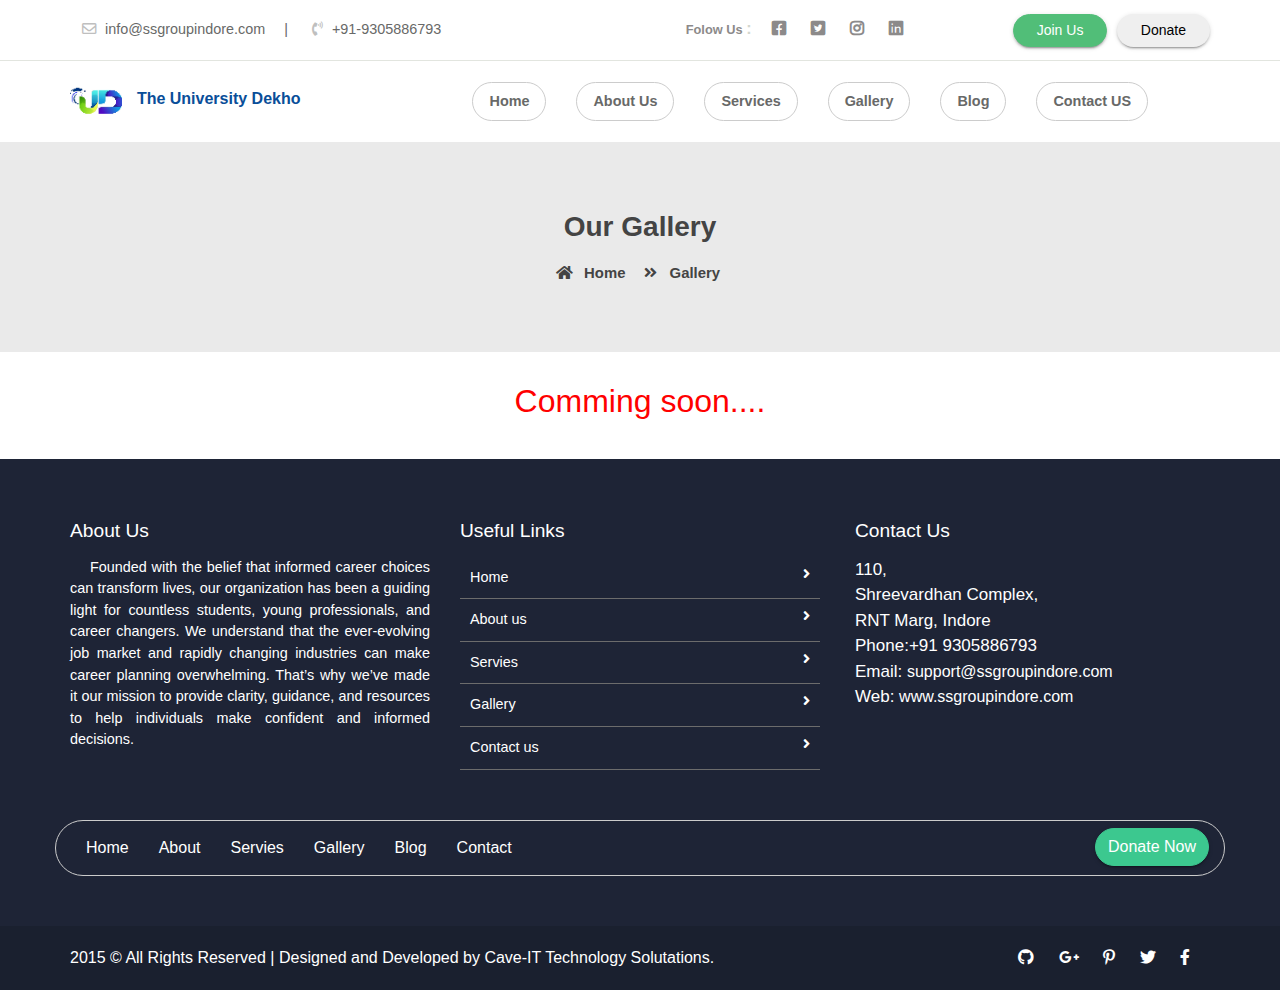
<file: gallery.html>
<!doctype html>
<html lang="en">

<head>
    <meta charset="utf-8">
    <meta name="viewport" content="width=device-width, initial-scale=1, shrink-to-fit=no">
    <title>Free Tour Package Website Tempalte | Smarteyeapps.com</title>
    <link rel="shortcut icon" href="assets/images/TUD1.png" type="image/x-icon">
   <link href="https://fonts.googleapis.com/css2?family=Ubuntu:wght@400;500&display=swap" rel="stylesheet">
    <link rel="shortcut icon" href="assets/images/TUD1.png">
    <link rel="stylesheet" href="assets/css/bootstrap.min.css">
    <link rel="stylesheet" href="assets/css/all.min.css">
    <link rel="stylesheet" href="assets/css/animate.css">
    <link rel="stylesheet" href="assets/plugins/slider/css/owl.carousel.min.css">
    <link rel="stylesheet" href="assets/plugins/slider/css/owl.theme.default.css">
    <link rel="stylesheet" type="text/css" href="assets/css/style.css" />
</head>

<body>

<header class="continer-fluid ">
    <div  class="header-top">
        <div class="container">
            <div class="row col-det">
                <div class="col-lg-6 d-none d-lg-block">
                    <ul class="ulleft">
                        <li>
                            <i class="far fa-envelope"></i>
                            info@ssgroupindore.com
                            <span>|</span></li>
                        <li>
                            <i class="fas fa-phone-volume"></i>
                            +91-9305886793</li>
                    </ul>
                </div>
                <div class="col-lg-3 col-md-6 folouws">
                  
                    <ul class="ulright">
                       <li> <small>Folow Us </small>:</li>
                        <li>
                            <i class="fab fa-facebook-square"></i>
                        </li>
                        <li>
                            <i class="fab fa-twitter-square"></i>
                        </li>
                        <li>
                            <i class="fab fa-instagram"></i>
                        </li>
                        <li>
                            <i class="fab fa-linkedin"></i>
                        </li>
                    </ul>
                </div>
                <div class="col-lg-3 d-none d-md-block col-md-6 btn-bhed">
                    <button class="btn btn-sm btn-success">Join Us</button>
                    <button class="btn btn-sm btn-default">Donate</button>
                </div>
            </div>
        </div>
    </div>
    <div id="menu-jk" class="header-bottom">
        <div class="container">
            <div class="row nav-row">
                <div class="col-lg-3 col-md-12 logo">
                    <a href="index.html">
                        <img src="assets/images/TUD1.png" alt="">
                        <a data-toggle="collapse" data-target="#menu" href="#menu"><i class="fas d-block d-lg-none  small-menu fa-bars"></i></a>
                    </a>

                </div>
                <div style="padding-top: 20px;color: red;">
                    <a href="index.html">
                    <span style="color: #094e99;font-weight: bold;">The University Dekho</span>
                </a>
                </div>
                <div id="menu" class="col-lg-9 col-md-12 d-none d-lg-block nav-col">

                            <ul class="navbad">
                                <li class="nav-item active">
                                    <a class="nav-link" href="index.html">Home
                                    </a>
                                </li>
                                <li class="nav-item">
                                    <a class="nav-link" href="about_us.html">About Us</a>
                                </li>
                                <li class="nav-item">
                                    <a class="nav-link" href="services.html">Services</a>
                                </li>

                                <li class="nav-item">
                                    <a class="nav-link" href="gallery.html">Gallery</a>
                                </li>

                                <li class="nav-item">
                                    <a class="nav-link" href="blog.html">Blog</a>
                                </li>
                                <li class="nav-item">
                                    <a class="nav-link" href="contact_us.html">Contact US</a>
                                </li>




                            </ul>


                </div>
            </div>
        </div>
    </div> 
</header>
 
  <!--  ************************* Page Title Starts Here ************************** -->
        
    <div class="page-nav no-margin row">
        <div class="container">
            <div class="row">
                <h2>Our Gallery</h2>
                <ul>
                    <li> <a href="#"><i class="fas fa-home"></i> Home</a></li>
                    <li><i class="fas fa-angle-double-right"></i> Gallery</li>
                </ul>
            </div>
        </div>
    </div>
    
    
   
 <!--  ************************* Gallery Starts Here ************************** -->
        <div id="portfolio" class="gallery">    
           <div class="container">
              
            <h2 style="color: red;text-align: center;">Comming soon....</h2>
              <!-- <div class="row">
                

        <div class="gallery-filter d-none d-sm-block">
            <button class="btn btn-default filter-button" data-filter="all">All</button>
            <button class="btn btn-default filter-button" data-filter="hdpe">Finance</button>
            <button class="btn btn-default filter-button" data-filter="sprinkle">Digital Marketing</button>
            <button class="btn btn-default filter-button" data-filter="spray"> Money</button>
            <button class="btn btn-default filter-button" data-filter="irrigation">Business Alaysis</button>
        </div>
        <br/>



            <div class="gallery_product col-lg-3 col-md-3 col-sm-4 col-xs-6 filter hdpe">
                <img src="assets/images/events/image_01.jpg" class="img-responsive">
            </div>

            <div class="gallery_product col-lg-3 col-md-3 col-sm-4 col-xs-6 filter sprinkle">
                <img src="assets/images/events/image_02.jpg" class="img-responsive">
            </div>

            <div class="gallery_product col-lg-3 col-md-3 col-sm-4 col-xs-6 filter hdpe">
                <img src="assets/images/events/image_01.jpg" class="img-responsive">
            </div>

            <div class="gallery_product col-lg-3 col-md-3 col-sm-4 col-xs-6 filter irrigation">
                <img src="assets/images/events/image_03.jpg" class="img-responsive">
            </div>

            <div class="gallery_product col-lg-3 col-md-3 col-sm-4 col-xs-6 filter spray">
                <img src="assets/images/events/image_04.jpg" class="img-responsive">
            </div>

          

            <div class="gallery_product col-lg-3 col-md-3 col-sm-4 col-xs-6 filter spray">
                <img src="assets/images/events/image_05.jpg" class="img-responsive">
            </div>

            <div class="gallery_product col-lg-3 col-md-3 col-sm-4 col-xs-6 filter irrigation">
                <img src="assets/images/events/image_06.jpg" class="img-responsive">
            </div>

            <div class="gallery_product col-lg-3 col-md-4 col-sm-3 col-xs-6 filter irrigation">
                <img src="assets/images/events/image_07.jpg" class="img-responsive">
            </div> -->

            
        </div>
    </div>
       
       
       </div>
        <!-- ######## Gallery End ####### -->    
  
                 
  <!--  ************************* Footer Starts Here ************************** -->
          
      <footer class="footer">
        <div class="container">
            <div class="row">
                <div class="col-md-4 col-sm-12">
                    <h2>About Us</h2>
                    <p>
                       Founded with the belief that informed career choices can transform lives, our organization has been a guiding light for countless students, young professionals, and career changers. We understand that the ever-evolving job market and rapidly changing industries can make career planning overwhelming. That’s why we’ve made it our mission to provide clarity, guidance, and resources to help individuals make confident and informed decisions.
                    </p>
                   
                </div>
                <div class="col-md-4 col-sm-12">
                    <h2>Useful Links</h2>
                    <ul class="list-unstyled link-list">
                        <li><a ui-sref="portfolio" href="index.html">Home</a><i class="fa fa-angle-right"></i></li>
                        <li><a ui-sref="about" href="about_us.html">About us</a><i class="fa fa-angle-right"></i></li>                        
                        <li><a ui-sref="products" href="services.html">Servies</a><i class="fa fa-angle-right"></i></li>
                        <li><a ui-sref="gallery" href="gallery.html">Gallery</a><i class="fa fa-angle-right"></i></li>
                        <li><a ui-sref="contact" href="contact_us.html">Contact us</a><i class="fa fa-angle-right"></i></li>
                    </ul>
                </div>
                <div class="col-md-4 col-sm-12 map-img">
                    <h2>Contact Us</h2>
                    <address class="md-margin-bottom-40">
                        110, <br>
                        Shreevardhan Complex,<br>
                        RNT Marg, Indore<br>
                        Phone:+91 9305886793<br>                        
                        Email: <a href="mailto:support@ssgroupindore.com" class="">support@ssgroupindore.com</a><br>
                        Web: <a href="www.ssgroupindore.com" class="">www.ssgroupindore.com</a>
                    </address>

                </div>
            </div>
            
            
            <div class="nav-box row clearfix">
                <div class="inner col-md-9 clearfix">
                    <ul class="footer-nav clearfix">
                        <li><a href="index.html">Home</a></li>
                        <li><a href="about_us.html">About</a></li>
                        <li><a href="services.html">Servies</a></li>
                        <li><a href="gallery.html">Gallery</a></li>                        
                        <li><a href="blog.html">Blog</a></li>
                        <li><a href="contact_us.html">Contact</a></li>
                    </ul>
                  
                </div>
                  <div class="donate-link col-md-3"><a href="donate.html" class="btn btn-primary "><span class="btn-title">Donate Now</span></a></div>
            </div>
            
        </div>
        

    </footer>
    <div class="copy">
            <div class="container">
                <a href="https://www.smarteyeapps.com/">2015 &copy; All Rights Reserved | Designed and Developed by Cave-IT Technology Solutations.</a>
                
                <span>
                <a><i class="fab fa-github"></i></a>
                <a><i class="fab fa-google-plus-g"></i></a>
                <a><i class="fab fa-pinterest-p"></i></a>
                <a><i class="fab fa-twitter"></i></a>
                <a><i class="fab fa-facebook-f"></i></a>
        </span>
            </div>

        </div>
          
    
</body>

<script src="assets/js/jquery-3.2.1.min.js"></script>
<script src="assets/js/popper.min.js"></script>
<script src="assets/js/bootstrap.min.js"></script>
<script src="assets/plugins/scroll-fixed/jquery-scrolltofixed-min.js"></script>
<script src="assets/plugins/slider/js/owl.carousel.min.js"></script>
<script src="assets/js/script.js"></script>

</html>
</file>
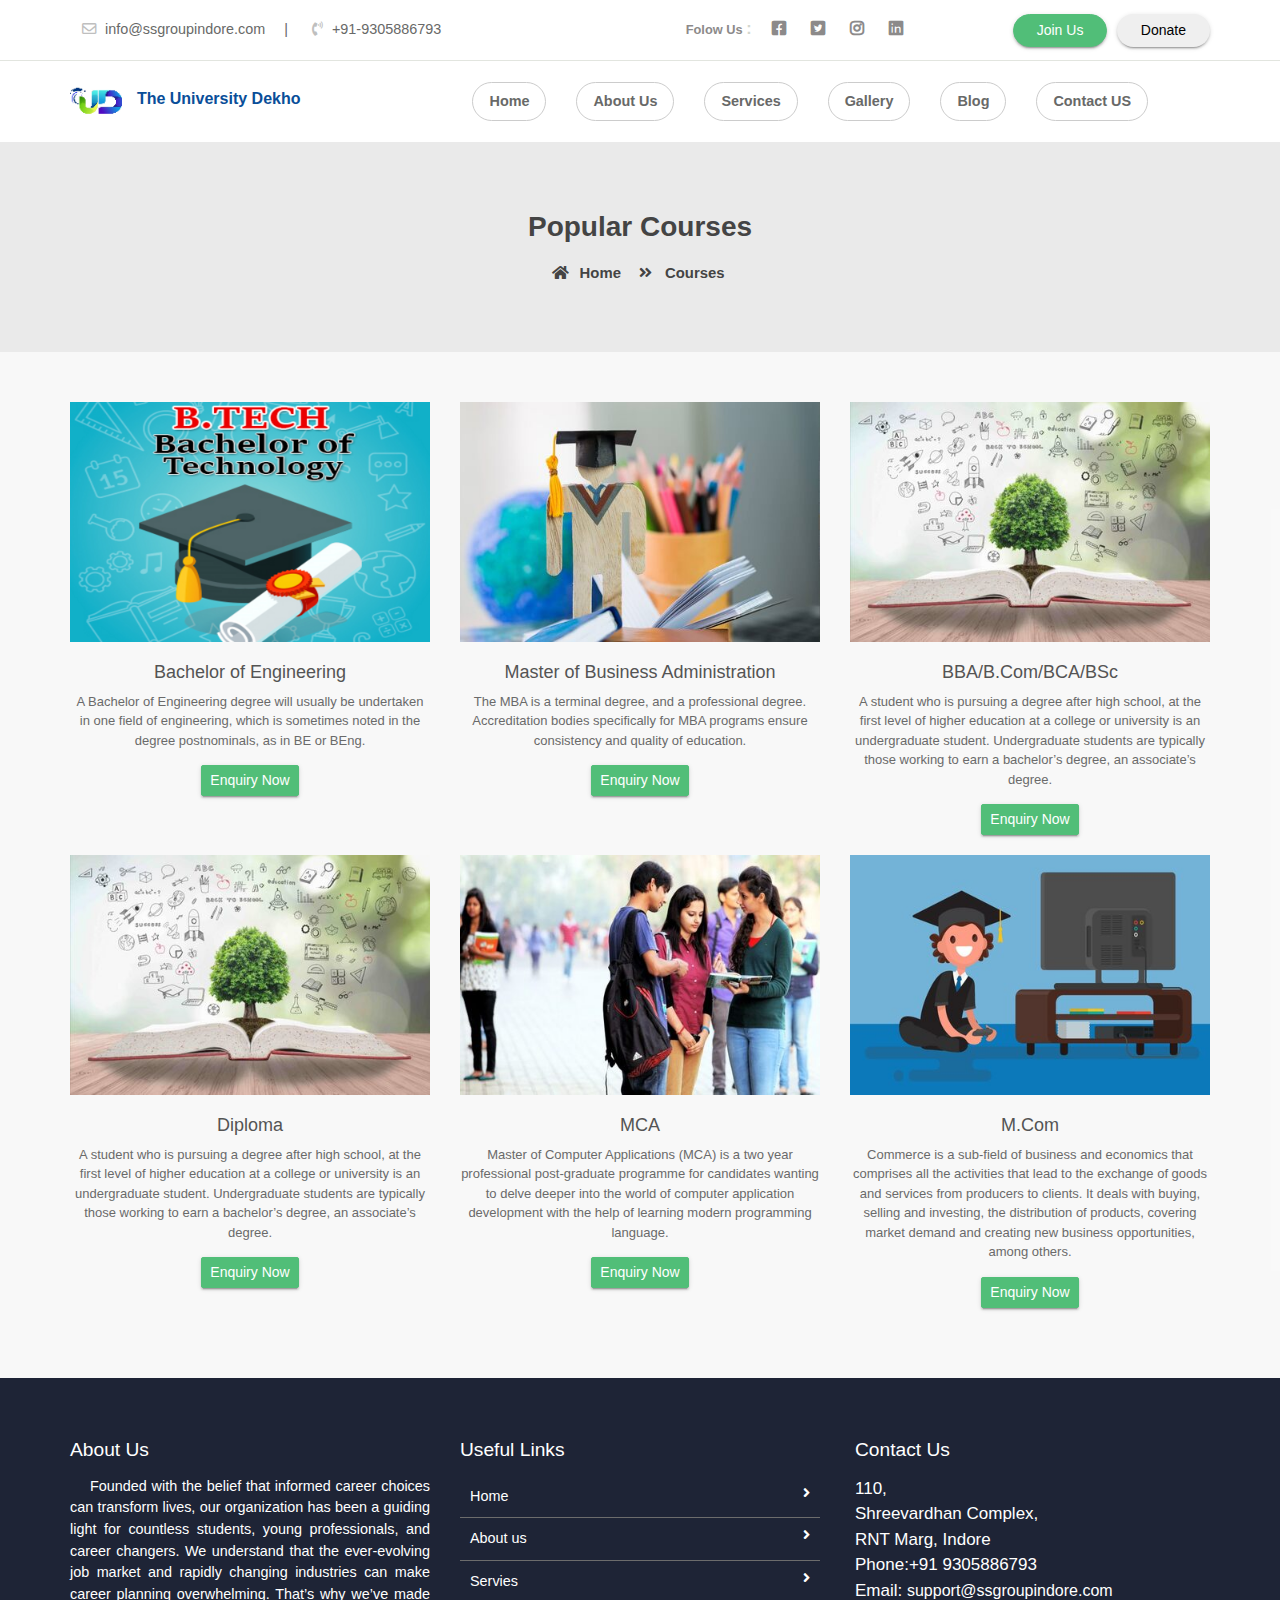
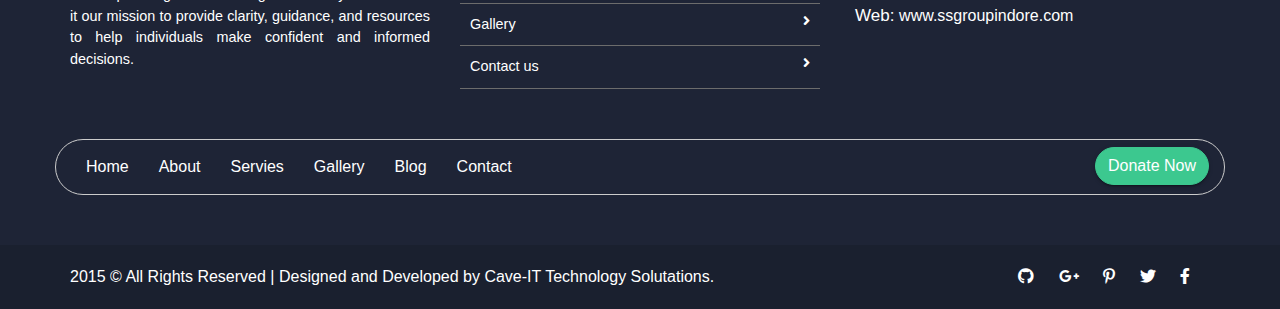
<file: services.html>
<!doctype html>
<html lang="en">

<head>
    <meta charset="utf-8">
    <meta name="viewport" content="width=device-width, initial-scale=1, shrink-to-fit=no">
    <title>Free Tour Package Website Tempalte | Smarteyeapps.com</title>
    <link rel="shortcut icon" href="assets/images/TUD1.png" type="image/x-icon">
   <link href="https://fonts.googleapis.com/css2?family=Ubuntu:wght@400;500&display=swap" rel="stylesheet">
    <link rel="shortcut icon" href="assets/images/TUD1.png">
    <link rel="stylesheet" href="assets/css/bootstrap.min.css">
    <link rel="stylesheet" href="assets/css/all.min.css">
    <link rel="stylesheet" href="assets/css/animate.css">
    <link rel="stylesheet" href="assets/plugins/slider/css/owl.carousel.min.css">
    <link rel="stylesheet" href="assets/plugins/slider/css/owl.theme.default.css">
    <link rel="stylesheet" type="text/css" href="assets/css/style.css" />
</head>

<body>

<header class="continer-fluid ">
    <div  class="header-top">
        <div class="container">
            <div class="row col-det">
                <div class="col-lg-6 d-none d-lg-block">
                    <ul class="ulleft">
                        <li>
                            <i class="far fa-envelope"></i>
                            info@ssgroupindore.com
                            <span>|</span></li>
                        <li>
                            <i class="fas fa-phone-volume"></i>
                            +91-9305886793</li>
                    </ul>
                </div>
                <div class="col-lg-3 col-md-6 folouws">
                  
                    <ul class="ulright">
                       <li> <small>Folow Us </small>:</li>
                        <li>
                            <i class="fab fa-facebook-square"></i>
                        </li>
                        <li>
                            <i class="fab fa-twitter-square"></i>
                        </li>
                        <li>
                            <i class="fab fa-instagram"></i>
                        </li>
                        <li>
                            <i class="fab fa-linkedin"></i>
                        </li>
                    </ul>
                </div>
                <div class="col-lg-3 d-none d-md-block col-md-6 btn-bhed">
                    <button class="btn btn-sm btn-success">Join Us</button>
                    <button class="btn btn-sm btn-default">Donate</button>
                </div>
            </div>
        </div>
    </div>
    <div id="menu-jk" class="header-bottom">
        <div class="container">
            <div class="row nav-row">
                <div class="col-lg-3 col-md-12 logo">
                    <a href="index.html">
                        <img src="assets/images/TUD1.png" alt="">
                        <a data-toggle="collapse" data-target="#menu" href="#menu"><i class="fas d-block d-lg-none  small-menu fa-bars"></i></a>
                    </a>

                </div>
                <div style="padding-top: 20px;color: red;">
                    <a href="index.html">
                    <span style="color: #094e99;font-weight: bold;">The University Dekho</span>
                </a>
                </div>
                <div id="menu" class="col-lg-9 col-md-12 d-none d-lg-block nav-col">

                            <ul class="navbad">
                                <li class="nav-item active">
                                    <a class="nav-link" href="index.html">Home
                                    </a>
                                </li>
                                <li class="nav-item">
                                    <a class="nav-link" href="about_us.html">About Us</a>
                                </li>
                                <li class="nav-item">
                                    <a class="nav-link" href="services.html">Services</a>
                                </li>

                                <li class="nav-item">
                                    <a class="nav-link" href="gallery.html">Gallery</a>
                                </li>

                                <li class="nav-item">
                                    <a class="nav-link" href="blog.html">Blog</a>
                                </li>
                                <li class="nav-item">
                                    <a class="nav-link" href="contact_us.html">Contact US</a>
                                </li>

                            </ul>
                </div>
            </div>
        </div>
    </div> 
</header>
 
  <!--  ************************* Page Title Starts Here ************************** -->
        
    <div class="page-nav no-margin row">
        <div class="container">
            <div class="row">
                <h2>Popular Courses</h2>
                <ul>
                    <li> <a href="#"><i class="fas fa-home"></i> Home</a></li>
                    <li><i class="fas fa-angle-double-right"></i> Courses</li>
                </ul>
            </div>
        </div>
    </div>
    
    
   
  <!-- ################# Events Start Here#######################--->
    <section class="events">
        <div class="container">
           
            <div class="event-ro row">
                <div class="col-md-4 col-sm-6">
                    <div class="event-box">
                        <img src="assets/images/events/image_08.png" alt="">
                        <h4>Bachelor of Engineering</h4>
                        
                        <!-- <p class="raises"><span>Raised : $34,425</span> / $500,000 </p> -->
                        <p class="desic">A Bachelor of Engineering degree will usually be undertaken in one field of engineering, which is sometimes noted in the degree postnominals, 
                            as in BE or BEng.</p>
                        <button class="btn btn-success btn-sm">Enquiry Now</button>
                    </div>
                </div>
                <div class="col-md-4 col-sm-6">
                    <div class="event-box">
                        <img src="assets/images/events/image_06.jpg" alt="">
                        <h4>Master of Business Administration</h4>
                        <!-- <p class="raises"><span>Raised : $34,425</span> / $500,000 </p> -->
                        <p class="desic">The MBA is a terminal degree, and a professional degree. Accreditation bodies specifically for MBA programs ensure consistency and quality of education.</p>
                        <button class="btn btn-success btn-sm">Enquiry Now</button>
                    </div>
                </div>
                <div class="col-md-4 col-sm-6">
                    <div class="event-box">
                        <img src="assets/images/events/image_04.jpg" alt="">
                        <h4>BBA/B.Com/BCA/BSc</h4>
                        <!-- <p class="raises"><span>Raised : $34,425</span> / $500,000 </p> -->
                        <p class="desic">A student who is pursuing a degree after high school, at the first level of higher education at a college or university is an undergraduate student. 
                            Undergraduate students are typically those working to earn a bachelor’s degree, an associate’s degree.</p>
                        <button class="btn btn-success btn-sm">Enquiry Now</button>
                    </div>
                </div>
                 <div class="col-md-4 col-sm-6">
                    <div class="event-box">
                        <img src="assets/images/events/image_04.jpg" alt="">
                        <h4>Diploma</h4>
                        <!-- <p class="raises"><span>Raised : $34,425</span> / $500,000 </p> -->
                        <p class="desic">A student who is pursuing a degree after high school, at the first level of higher education at a college or university is an undergraduate student. 
                            Undergraduate students are typically those working to earn a bachelor’s degree, an associate’s degree.</p>
                        <button class="btn btn-success btn-sm">Enquiry Now</button>
                    </div>
                </div>
                 <div class="col-md-4 col-sm-6">
                    <div class="event-box">
                        <img src="assets/images/events/MBA.jpg" alt="">
                        <h4>MCA</h4>
                        <!-- <p class="raises"><span>Raised : $34,425</span> / $500,000 </p> -->
                        <p class="desic">Master of Computer Applications (MCA) is a two year professional post-graduate programme for candidates wanting to delve deeper into the world of 
                            computer application development with the help of learning modern programming language.</p>
                        <button class="btn btn-success btn-sm">Enquiry Now</button>
                    </div>
                </div>
                 <div class="col-md-4 col-sm-6">
                    <div class="event-box">
                        <img src="assets/images/events/bba.jpg" alt="">
                        <h4>M.Com</h4>
                        <!-- <p class="raises"><span>Raised : $34,425</span> / $500,000 </p> -->
                        <p class="desic">Commerce is a sub-field of business and economics that comprises all the activities that lead to the exchange of goods and services from producers to clients.
                            It deals with buying, selling and investing, the distribution of products, covering market demand and creating new business opportunities, among others. </p>
                        <button class="btn btn-success btn-sm">Enquiry Now</button>
                    </div>
                </div>
            </div>
        </div>
    </section>   
      
       
  
                 
  <!--  ************************* Footer Starts Here ************************** -->
          
      <footer class="footer">
        <div class="container">
            <div class="row">
                <div class="col-md-4 col-sm-12">
                    <h2>About Us</h2>
                    <p>
                        Founded with the belief that informed career choices can transform lives, our organization has been a guiding light for countless students, young professionals, and career changers. We understand that the ever-evolving job market and rapidly changing industries can make career planning overwhelming. That’s why we’ve made it our mission to provide clarity, guidance, and resources to help individuals make confident and informed decisions.
                    </p>
                   
                </div>
                <div class="col-md-4 col-sm-12">
                    <h2>Useful Links</h2>
                    <ul class="list-unstyled link-list">
                        <li><a ui-sref="portfolio" href="index.html">Home</a><i class="fa fa-angle-right"></i></li>
                        <li><a ui-sref="about" href="about_us.html">About us</a><i class="fa fa-angle-right"></i></li>                        
                        <li><a ui-sref="products" href="services.html">Servies</a><i class="fa fa-angle-right"></i></li>
                        <li><a ui-sref="gallery" href="gallery.html">Gallery</a><i class="fa fa-angle-right"></i></li>
                        <li><a ui-sref="contact" href="contact_us.html">Contact us</a><i class="fa fa-angle-right"></i></li>
                    </ul>
                </div>
                <div class="col-md-4 col-sm-12 map-img">
                    <h2>Contact Us</h2>
                    <address class="md-margin-bottom-40">
                        110, <br>
                        Shreevardhan Complex,<br>
                        RNT Marg, Indore<br>
                        Phone:+91 9305886793<br>                        
                        Email: <a href="mailto:support@ssgroupindore.com" class="">support@ssgroupindore.com</a><br>
                        Web: <a href="www.ssgroupindore.com" class="">www.ssgroupindore.com</a>
                    </address>

                </div>
            </div>
            
            
            <div class="nav-box row clearfix">
                <div class="inner col-md-9 clearfix">
                    <ul class="footer-nav clearfix">
                        <li><a href="index.html">Home</a></li>
                        <li><a href="about_us.html">About</a></li>
                        <li><a href="services.html">Servies</a></li>
                        <li><a href="gallery.html">Gallery</a></li>                        
                        <li><a href="blog.html">Blog</a></li>
                        <li><a href="contact_us.html">Contact</a></li>
                    </ul>
                  
                </div>
                  <div class="donate-link col-md-3"><a href="donate.html" class="btn btn-primary "><span class="btn-title">Donate Now</span></a></div>
            </div>
            
        </div>
        

    </footer>
    <div class="copy">
            <div class="container">
                <a href="https://www.smarteyeapps.com/">2015 &copy; All Rights Reserved | Designed and Developed by Cave-IT Technology Solutations.</a>
                
                <span>
                <a><i class="fab fa-github"></i></a>
                <a><i class="fab fa-google-plus-g"></i></a>
                <a><i class="fab fa-pinterest-p"></i></a>
                <a><i class="fab fa-twitter"></i></a>
                <a><i class="fab fa-facebook-f"></i></a>
        </span>
            </div>

        </div>
          
    
</body>

<script src="assets/js/jquery-3.2.1.min.js"></script>
<script src="assets/js/popper.min.js"></script>
<script src="assets/js/bootstrap.min.js"></script>
<script src="assets/plugins/scroll-fixed/jquery-scrolltofixed-min.js"></script>
<script src="assets/plugins/slider/js/owl.carousel.min.js"></script>
<script src="assets/js/script.js"></script>

</html>
</file>
<file: assets/css/style.css>
/* =======================================================================
Template Name: Youtubers
Author:  SmartEye Technologies
Author URI: www.smarteyeapps.com
Version: 1.0
coder name:Prabin Raja
Description: This Template is created for Youtubers
======================================================================= */
/* ===================================== Import Variables ================================== */
@import url(https://fonts.googleapis.com/css?family=Montserrat:300,400,600,700);
@import url(https://fonts.googleapis.com/css?family=Arimo:300,400,400italic,700,700italic);
/* ===================================== Basic CSS ==================================== */
* {
  margin: 0px;
  padding: 0px;
  list-style: none; }

img {
  max-width: 100%; }

a {
  text-decoration: none;
  outline: none;
  color: #444; }

a:hover {
  color: #444; }

ul {
  margin-bottom: 0;
  padding-left: 0; }

a:hover,
a:focus,
input,
textarea {
  text-decoration: none;
  outline: none; }

.center {
  text-align: center; }

.left {
  text-align: left; }

.right {
  text-align: right; }

.cp {
  cursor: pointer; }

html, body {
  height: 100%; }

p {
  margin-bottom: 0px;
  width: 100%; }

.no-padding {
  padding: 0px; }

.no-margin {
  margin: 0px; }

.hid {
  display: none; }

.top-mar {
  margin-top: 15px; }

.h-100 {
  height: 100%; }

::placeholder {
  color: #747f8a !important;
  font-size: 13px;
  opacity: .5 !important; }

.container-fluid {
  padding: 0px; }

h1, h2, h3, h4, h5, h6 {
  color: #545454; }

body {
  background-color: #f1f1f145 !important;
  -webkit-font-smoothing: antialiased;
  -moz-osx-font-smoothing: grayscale;
  text-rendering: optimizeLegibility;
  color: #6A6A6A;
  overflow-x: hidden; }

.session-title {
  padding: 30px;
  margin: 0px;
  margin-bottom: 20px; }
  @media screen and (max-width: 767px) {
    .session-title {
      padding: 5px; } }
  .session-title h2 {
    width: 100%;
    text-align: center;
    font-weight: 600;
    margin-bottom: 0px; }
  .session-title p {
    max-width: 850px;
    text-align: center;
    float: none;
    margin: auto;
    font-size: .9rem;
    margin-top: 6px; }
  .session-title span {
    float: right;
    font-style: italic; }

.inner-title {
  padding: 20px;
  padding-left: 0px;
  margin: 0px;
  margin-bottom: 10px;
  padding-bottom: 0px;
  border-bottom: 1px solid #ccccccc4;
  display: block;
  padding-right: 0px; }
  .inner-title h2 {
    width: 100%;
    text-align: center;
    font-size: 1rem;
    font-weight: 600;
    text-align: left;
    border-bottom: 1px solid #863dd9;
    padding-bottom: 10px;
    margin-bottom: 0px;
    width: 300px; }
  .inner-title p {
    width: 100%;
    text-align: center; }
  .inner-title .btn {
    float: right;
    margin-top: -38px;
    font-weight: 600;
    font-size: .8rem; }

.page-nav {
  background-size: 100%;
  padding: 68px;
  text-align: center;
  background-color: #eaeaea; }
  .page-nav ul {
    float: none;
    margin: auto; }
  @media screen and (max-width: 992px) {
    .page-nav {
      background-size: auto; } }
  @media screen and (max-width: 767px) {
    .page-nav {
      padding-top: 200px;
      padding-bottom: 40px; } }
  @media screen and (max-width: 356px) {
    .page-nav {
      padding-top: 200px;
      padding-bottom: 40px; } }
  .page-nav h2 {
    font-size: 28px;
    width: 100%;
    font-weight: 700;
    color: #444; }
    @media screen and (max-width: 600px) {
      .page-nav h2 {
        font-size: 26px; } }
  .page-nav ul li {
    float: left;
    margin-right: 10px;
    margin-top: 10px;
    font-size: 16px;
    font-size: .93rem;
    font-weight: 600;
    color: #444; }
    .page-nav ul li i {
      width: 30px;
      text-align: center;
      color: #444; }
    .page-nav ul li a {
      color: #444;
      font-size: .93rem;
      font-weight: 600; }

.btn-success {
  background-color: #51be78;
  border-color: #51be78; }
  .btn-success:hover {
    background-color: #51be78 !important;
    border-color: #51be78 !important; }
  .btn-success:active {
    background-color: #51be78 !important;
    border-color: #51be78 !important; }
  .btn-success:focus {
    background-color: #51be78 !important;
    border-color: #51be78 !important;
    box-shadow: none !important; }

.btn-primary {
  background-color: #3cc88f;
  border-color: #3cc88f; }
  .btn-primary:hover {
    background-color: #3cc88f !important;
    border-color: #3cc88f !important; }
  .btn-primary:active {
    background-color: #3cc88f !important;
    border-color: #3cc88f !important; }
  .btn-primary:focus {
    background-color: #3cc88f !important;
    border-color: #3cc88f !important;
    box-shadow: none !important; }

.btn {
  box-shadow: 0 3px 1px -2px rgba(0, 0, 0, 0.2), 0 2px 2px 0 rgba(0, 0, 0, 0.14), 0 1px 5px 0 rgba(0, 0, 0, 0.12);
  border-radius: 2px; }

.form-control:focus {
  box-shadow: none !important;
  border: 1px solid #CCC; }

.btn-light {
  background-color: #FFF;
  color: #3F3F3F; }

.collapse.show {
  display: block !important; }

.form-control:focus {
  box-shadow: none;
  border: 1px solid #CCC; }

.form-control {
  background-color: #F8F8F8;
  margin-bottom: 20px; }
  .form-control:focus {
    background-color: #FFF;
    border-color: #CCC; }

.container {
  max-width: 1170px; }
  @media screen and (max-width: 575px) {
    .container {
      padding: 10px 15px; } }

/* =================== Header Style Starts Here =================== */
header {
  box-shadow: 0 2px 5px 0 rgba(0, 0, 0, 0.16), 0 2px 10px 0 rgba(0, 0, 0, 0.12);
  background-color: #FFF;
  width: 100%;
  z-index: 99; }
  header .logo {
    padding-top: 6px;
  max-width: 7%;
    max-height: 7%; }
  header .header-top {
    background-color: #fff;
    border-bottom: 1px solid #d3d7cea6;
    padding: 7px; }
    header .header-top .col-det .ulleft li {
      float: left;
      padding: 12px;
      color: #686968;
      font-size: .9rem; }
      header .header-top .col-det .ulleft li i {
        margin-right: 5px;
        color: #bfbfbf; }
      header .header-top .col-det .ulleft li span {
        margin-left: 15px; }
    header .header-top .col-det .ulright {
      float: right; }
      header .header-top .col-det .ulright li {
        float: left;
        padding: 10px;
        color: #d3d7ce;
        font-size: 1rem;
        font-weight: 600; }
        header .header-top .col-det .ulright li i {
          margin-right: 5px;
          color: #8c8a8a; }
        header .header-top .col-det .ulright li small {
          color: #8c8a8a;
          font-weight: 600; }
        header .header-top .col-det .ulright li span {
          margin-left: 15px; }
    header .header-top .btn-bhed {
      padding-top: 7px;
      text-align: right; }
      header .header-top .btn-bhed .btn {
        padding: 5px 23px;
        border-radius: 50px;
        margin-left: 5px; }
  header .header-bottom {
    padding: 6px;
    background-color: #fff; }
    @media screen and (max-width: 991px) {
      header .header-bottom {
        padding: 0px; } }
    @media screen and (max-width: 991px) {
      header .header-bottom img {
        padding: 5px;
        margin-top: 0px;
        max-width: 230px; } }
  header .nav-col .navbad {
    display: block;
    float: right; }
    @media screen and (max-width: 991px) {
      header .nav-col .navbad {
        width: 100%; } }
    header .nav-col .navbad li {
      padding: 15px 15px;
      font-weight: 700;
      font-size: .9rem;
      float: left; }
      @media screen and (max-width: 1005px) {
        header .nav-col .navbad li {
          padding: 15px 12px; } }
      @media screen and (max-width: 991px) {
        header .nav-col .navbad li {
          float: none;
          width: 100%;
          padding: 10px; } }
      header .nav-col .navbad li a {
        color: #686968 !important;
        border: 1px solid #CCC;
        border-radius: 50px; }
        header .nav-col .navbad li a:hover {
          background-color: #3cc88f;
          color: #fff !important; }
    header .nav-col .navbad .nav-btn {
      float: right; }
  header .small-menu {
    float: right;
    color: #686968;
    font-size: 1.8rem;
    position: absolute;
    right: 13px;
    top: 19px; }

@media screen and (max-width: 767px) {
  .navbar {
    padding: 0px; } }

.navbar-toggler {
  position: absolute;
  right: 0px;
  top: -40px; }
  @media screen and (max-width: 767px) {
    .navbar-toggler {
      top: -50px; } }

.scroll-to-fixed-fixed {
  background-color: #FFF;
  box-shadow: 0 2px 5px 0 rgba(0, 0, 0, 0.16), 0 2px 10px 0 rgba(0, 0, 0, 0.12); }

.scroll-to-fixed-fixed {
  padding: 5px !important; }

/* =================== Slider Style Starts Here =================== */
.slider {
  position: relative; }

.slider-captions {
  position: absolute;
  bottom: 132px;
  text-align: center; }

@media screen and (max-width: 1050px) {
  .slider-captions {
    bottom: 100px !important; }

  width: 90%;
  text-align: center;
  float: none;
  margin: auto;
  .slider-captions .slider-title {
    font-size: 42px; } }
@media screen and (max-width: 810px) {
  .slider-captions {
    bottom: 50px !important; }

  .slider-captions .slider-title {
    font-size: 32px; } }
@media screen and (max-width: 572px) {
  .slider-captions {
    display: none; } }
.slider-title {
  font-size: 66px;
  font-weight: 600;
  color: #fff;
  letter-spacing: -3px; }

.slider-text {
  margin-bottom: 100px;
  color: #fff; }

.slider-img {
  background: -moz-linear-gradient(top, rgba(45, 32, 44, 0.3) 0%, rgba(45, 32, 44, 0.1) 100%);
  background: -webkit-linear-gradient(top, rgba(45, 32, 44, 0.3) 0%, rgba(45, 32, 44, 0.1) 100%);
  background: linear-gradient(to bottom, rgba(45, 32, 44, 0.3) 0%, rgba(45, 32, 44, 0.1) 100%);
  filter: progid:DXImageTransform.Microsoft.gradient(startColorstr='#cc1b2429', endColorstr='#cc1b2429', GradientType=0);
  position: relative; }

.slider-img img {
  position: relative;
  z-index: -1; }

.slider .owl-nav .owl-prev,
.slider .owl-nav .owl-next {
  color: #fff;
  display: inline-block;
  zoom: 1;
  margin: 5px;
  padding: 6px 12px;
  font-size: 22px;
  -webkit-border-radius: 23px;
  -moz-border-radius: 23px;
  border-radius: 23px;
  background: transparent;
  filter: Alpha(Opacity=50);
  line-height: 1;
  border: 2px solid #fff; }

.owl-controls.clickable .owl-buttons div:hover {
  filter: Alpha(Opacity=100);
  opacity: 1;
  text-decoration: none;
  background-color: #fff; }

.slider .owl-nav .owl-prev {
  position: absolute;
  top: 40%;
  left: 25px; }

.slider .owl-nav .owl-next {
  position: absolute;
  top: 40%;
  right: 25px; }

.slider .owl-dots .owl-dot {
  position: relative;
  text-align: center;
  bottom: 40px;
  max-width: 1140px;
  margin: 0 auto; }

.slider .owl-dots .owl-dot span {
  display: block;
  width: 14px;
  height: 14px;
  margin: 0px 0px 10px 10px;
  filter: Alpha(Opacity=50);
  /*IE7 fix*/
  opacity: 0.8;
  -webkit-border-radius: 20px;
  -moz-border-radius: 20px;
  border-radius: 20px;
  border: 2px solid #fff;
  float: left; }

.slider .owl-dots .owl-dot.active span {
  background-color: #fff; }

.slider .owl-dots .owl-dot.active span,
.slider .owl-controls.clickable .owl-page:hover span {
  background-color: #fff;
  filter: Alpha(Opacity=100);
  /*IE7 fix*/
  opacity: 1; }

.slider .col-lg-offset-2 {
  float: none;
  margin: auto; }

/* ===================================== About CSS ================================== */
.about-us {
  background-color: #edf1f5;
  padding: 50px; }
  @media screen and (max-width: 940px) {
    .about-us {
      padding: 30px 10px; } }
  .about-us .natur-row {
    margin-top: 20px; }
  .about-us .text-part h2 {
    font-weight: 600;
    font-size: 1.8rem;
    margin-bottom: 20px; }
  .about-us .text-part p {
    text-indent: 20px;
    margin-bottom: 15px;
    line-height: 27px;
    font-weight: 500;
    text-align: justify;
    font-size: .9rem; }
  .about-us .image-part .about-quick-box .about-qcard {
    padding: 50px 30px;
    background-color: #FFF;
    box-shadow: 0 2px 3px 0 rgba(218, 218, 253, 0.35), 0 0px 3px 0 rgba(206, 206, 238, 0.35);
    border-radius: 15px;
    text-align: center;
    margin-bottom: 30px; }
    .about-us .image-part .about-quick-box .about-qcard p {
      font-weight: 600;
      font-size: 1.2rem; }
    .about-us .image-part .about-quick-box .about-qcard i {
      font-size: 3rem;
      margin-bottom: 30px;
      color: #3cc88f; }
    .about-us .image-part .about-quick-box .about-qcard .red {
      color: #ff6b70; }
    .about-us .image-part .about-quick-box .about-qcard .yell {
      color: #f7a900; }
    .about-us .image-part .about-quick-box .about-qcard .blu {
      color: #21d7d9; }

/* ===================================== Events Home CSS ================================== */
.events {
  background-color: #efefef2e;
  padding: 50px; }

@media screen and (max-width: 940px) {
  .events {
    padding: 30px 10px; } }
.events .event-ro .event-box {
  text-align: center;
  margin-bottom: 20px; }

.events .event-ro .event-box img {
  margin-bottom: 20px; }

.events .event-ro .event-box h4 {
  font-size: 18px; }

.events .event-ro .event-box .raises {
  margin-bottom: 10px; }

.events .event-ro .event-box .raises span {
  color: #71b61b; }

.events .event-ro .event-box .desic {
  font-size: 13px;
  margin-bottom: 15px; }

/* ===================================== Mission Vision CSS ================================== */
.mission-vision {
  background-color: #FFF; }
  .mission-vision .mission {
    padding: 50px; }
    @media screen and (max-width: 940px) {
      .mission-vision .mission {
        padding: 30px 10px; } }
  .mission-vision .vision {
    padding: 50px; }
    @media screen and (max-width: 940px) {
      .mission-vision .vision {
        padding: 30px 10px; } }
  .mission-vision .mv-det {
    margin: auto; }

/* ===================================== Charity Number CSS ================================== */
.doctor-message {
  background-image: url("../images/slider/slider-2.jpg");
  background-attachment: fixed;
  background-size: cover; }
  .doctor-message .session-title h2 {
    color: #FFF; }

.doctor-message .inner-lay {
  background-color: rgba(0, 0, 0, 0.8);
  padding: 50px;
  color: #FFF; }

@media screen and (max-width: 940px) {
  .doctor-message .inner-lay {
    padding: 30px 10px; } }
.doctor-message .inner-lay .numb {
  text-align: center;
  padding: 30px; }

.doctor-message .inner-lay .numb h3 {
  font-size: 42px;
  padding-bottom: 10px;
  border-bottom: 1px solid #CCC;
  margin-bottom: 20px;
  color: #FFF; }

/* ===================================== Our Blog CSS ================================== */
.our-blog {
  background-color: #FDFDFD;
  padding: 40px; }

@media screen and (max-width: 967px) {
  .our-blog {
    padding: 30px 0px; } }
.our-blog .single-blog {
  margin-bottom: 20px;
  background-color: #FFF;
  box-shadow: 0 2px 6px 0 rgba(218, 218, 253, 0.65), 0 2px 6px 0 rgba(206, 206, 238, 0.54); }

.our-blog .single-blog figure {
  margin-bottom: 5px; }

.our-blog .single-blog .blog-detail {
  padding: 15px; }

.our-blog .single-blog small {
  color: #71b61b;
  font-size: 12px; }

.our-blog .single-blog h4 {
  font-size: 1.2rem;
  margin-bottom: 10px;
  margin-top: 10px; }

.our-blog .single-blog p {
  text-align: justify;
  text-indent: 20px; }

.our-blog .single-blog .link a {
  font-size: 12px;
  color: #71b61b; }

.our-blog .single-blog .link i {
  padding-top: 6px;
  margin-left: 5px;
  color: #FFFFFF; }

/* ===================================== Fooer CSS ================================== */
.footer {
  padding: 50px;
  padding-bottom: 50px;
  background-color: #1e2436;
  color: #FFF; }

@media screen and (max-width: 940px) {
  .footer {
    padding: 30px 10px; } }
.footer h2 {
  font-size: 26px;
  margin-top: 10px;
  color: #FFF;
  font-size: 1.2rem;
  margin-bottom: 15px; }

.footer p {
  text-align: justify;
  text-indent: 20px;
  font-size: .9rem; }

.footer .link-list li {
  padding: 10px;
  border-bottom: 1px solid #6C6C6C;
  font-size: .9rem; }

.footer .link-list li a {
  color: #FFF; }

.footer .link-list li i {
  float: right; }

.footer .map-img {
  font-weight: 600;
  font-size: 17px;
  padding-left: 20px; }

.footer address {
  font-weight: 300; }

.footer address a {
  color: #FFF;
  font-size: 1rem;
  font-family: "mouse-300", Arial, Helvetica, sans-serif; }

.copy {
  padding: 20px;
  background: #1a202f;
  color: #FFF; }

.copy a {
  color: #FFF; }

.copy span {
  float: right; }

.copy span i {
  margin-right: 20px; }

.kf-2 {
  background-color: #FCFCFC;
  padding: 50px; }

@media screen and (max-width: 940px) {
  .kf-2 {
    padding: 30px 10px; } }
.kf-2 .single-key {
  box-shadow: 0 2px 3px 0 rgba(218, 218, 253, 0.35), 0 0px 3px 0 rgba(206, 206, 238, 0.35); }

/* ===================================== Our Team Starts Here ===================================== */
.our-team {
  padding: 50px;
  background-color: #cccccc1c; }
  @media screen and (max-width: 940px) {
    .our-team {
      padding: 30px 10px; } }
  .our-team .team-row {
    margin-top: 20px; }
    .our-team .team-row .single-usr {
      box-shadow: 0 2px 6px 0 rgba(218, 218, 253, 0.65), 0 2px 6px 0 rgba(206, 206, 238, 0.54);
      margin-bottom: 20px; }
      .our-team .team-row .single-usr img {
        width: 100%; }
      .our-team .team-row .single-usr .det-o {
        padding: 20px;
        background-color: #3cc88f; }
        .our-team .team-row .single-usr .det-o h4 {
          color: #FFF;
          margin-bottom: 0px;
          font-size: 1.1rem;
          font-weight: 600; }
        .our-team .team-row .single-usr .det-o i {
          color: #FFF;
          font-size: .8rem; }

.nav-box {
  margin-top: 50px;
  border-radius: 50px;
  border: 1px solid #ccc; }
  .nav-box ul li {
    float: left;
    padding: 15px; }
    .nav-box ul li a {
      color: #FFFF; }
  .nav-box .btn {
    margin-top: 7px;
    float: right;
    border-radius: 50px; }

/* ===================================== Gallery Style  ================================== */
.gallery-filter {
  width: 100%;
  text-align: center; }

.gallery-filter .btn {
  background-color: #FFF; }

.gallery {
  padding: 50px;
  padding: 30px;
  background-color: #FFF; }
  @media screen and (max-width: 940px) {
    .gallery {
      padding: 30px 10px; } }

.gallery-title {
  font-size: 36px;
  color: #00ab9f;
  text-align: center;
  font-weight: 500;
  margin-bottom: 70px; }

.gallery-title:after {
  content: "";
  position: absolute;
  width: 7.5%;
  left: 46.5%;
  height: 45px;
  border-bottom: 1px solid #3cc88f; }

.filter-button {
  font-size: 18px;
  border: 1px solid #3cc88f;
  border-radius: 5px;
  text-align: center;
  color: #3cc88f;
  margin-bottom: 30px; }

.filter-button:hover {
  font-size: 18px;
  border: 1px solid #3cc88f;
  border-radius: 5px;
  text-align: center;
  color: #ffffff;
  background-color: #3cc88f; }

.btn-default:active .filter-button:active {
  background-color: #3cc88f;
  color: white; }

.port-image {
  width: 100%; }

.gallery_product {
  margin-bottom: 30px; }

/*# sourceMappingURL=style.css.map */
</file>
